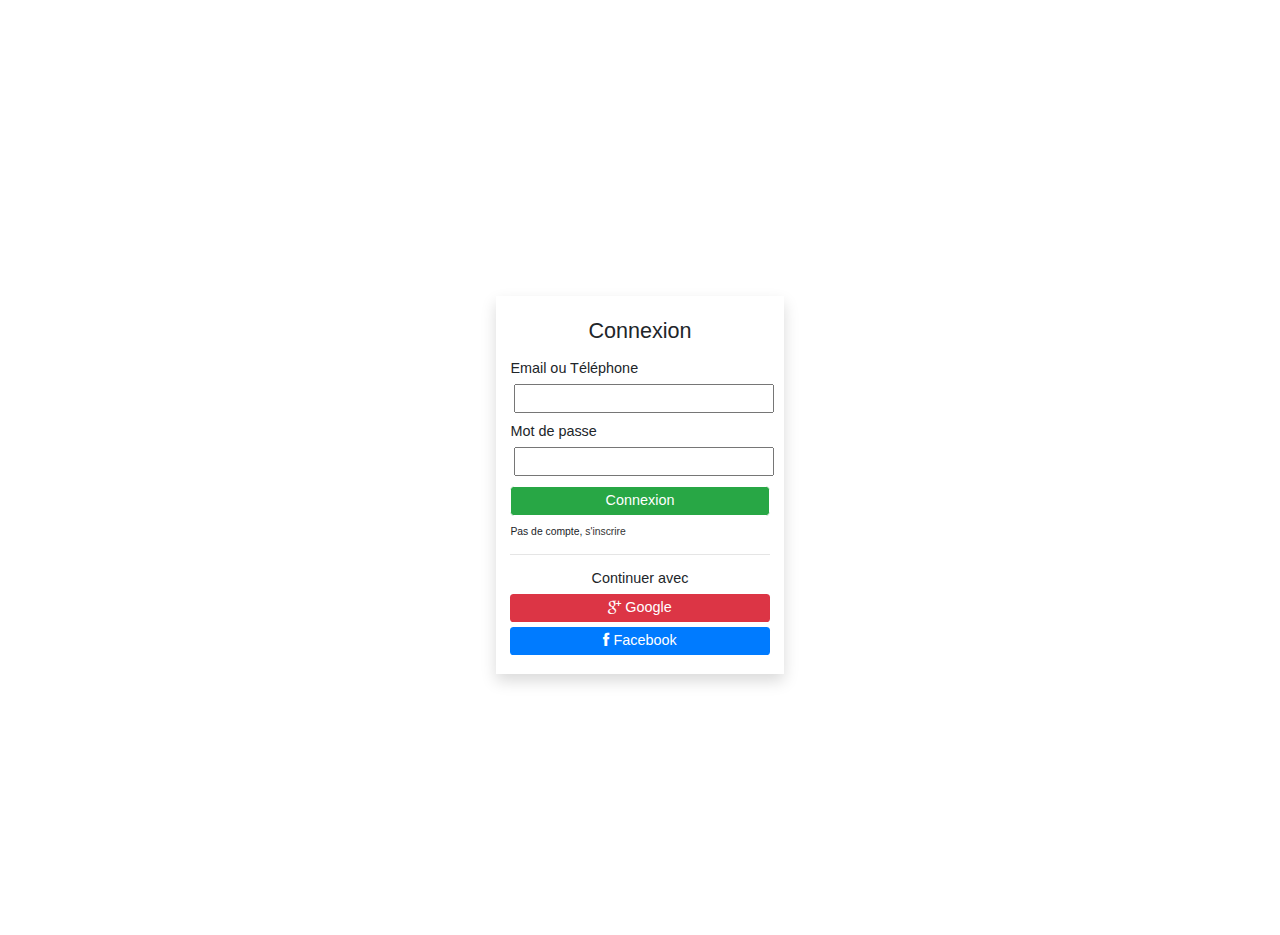
<file: index.html>
<!DOCTYPE html>
<html>
<head>
<meta charset="UTF-8">
    <meta http-equiv="X-UA-Compatible" content="IE=edge">
    <meta name="viewport" content="width=device-width, initial-scale=1.0">
    <link rel="stylesheet" href="static/css/bootstrap.min.css">
    <link rel="stylesheet" href="static/css/font-awesome.min.css">
    <link rel="stylesheet" type="text/css" href="static/css/style.css">
<title>Connexion</title>
</head>
<body>
	
	<div class="main h-100">
		<div class="d-flex justify-content-center align-items-center w-100 h-100 px-2">
			<div class="log-box">
				<form action="home.html" class="p-3 shadow">
					<h4 class="mt-2 mb-3 text-center">Connexion</h4>
					<label for="email">Email ou Téléphone</label>
					<input type="text" name="email" id="email" required>
					<label for="password">Mot de passe</label>
					<input type="password" name="password" id="password" required>
					<button type="submit" class="btn btn-success">Connexion</button>
					<small>Pas de compte, <a href="register.html">s'inscrire</a></small>
					<hr>
					<div class="social">
						
						<h6 class="text-center">Continuer avec</h6>
						<button class="btn btn-danger"><i class="fa fa-google-plus"></i> Google</button>
						<button class="btn btn-primary"><i class="fa fa-facebook"></i> Facebook</button>
					</div>
				</form>
			</div>
		</div>
	</div>

<script type="text/javascript" src="static/js/popper.min.js"></script>
    <script type="text/javascript" src="static/js/jquery.min.js"></script>
    <script type="text/javascript" src="static/js/bootstrap.min.js"></script>
    <script type="text/javascript" src="static/js/main.js"></script>
</body>
</html>
</file>
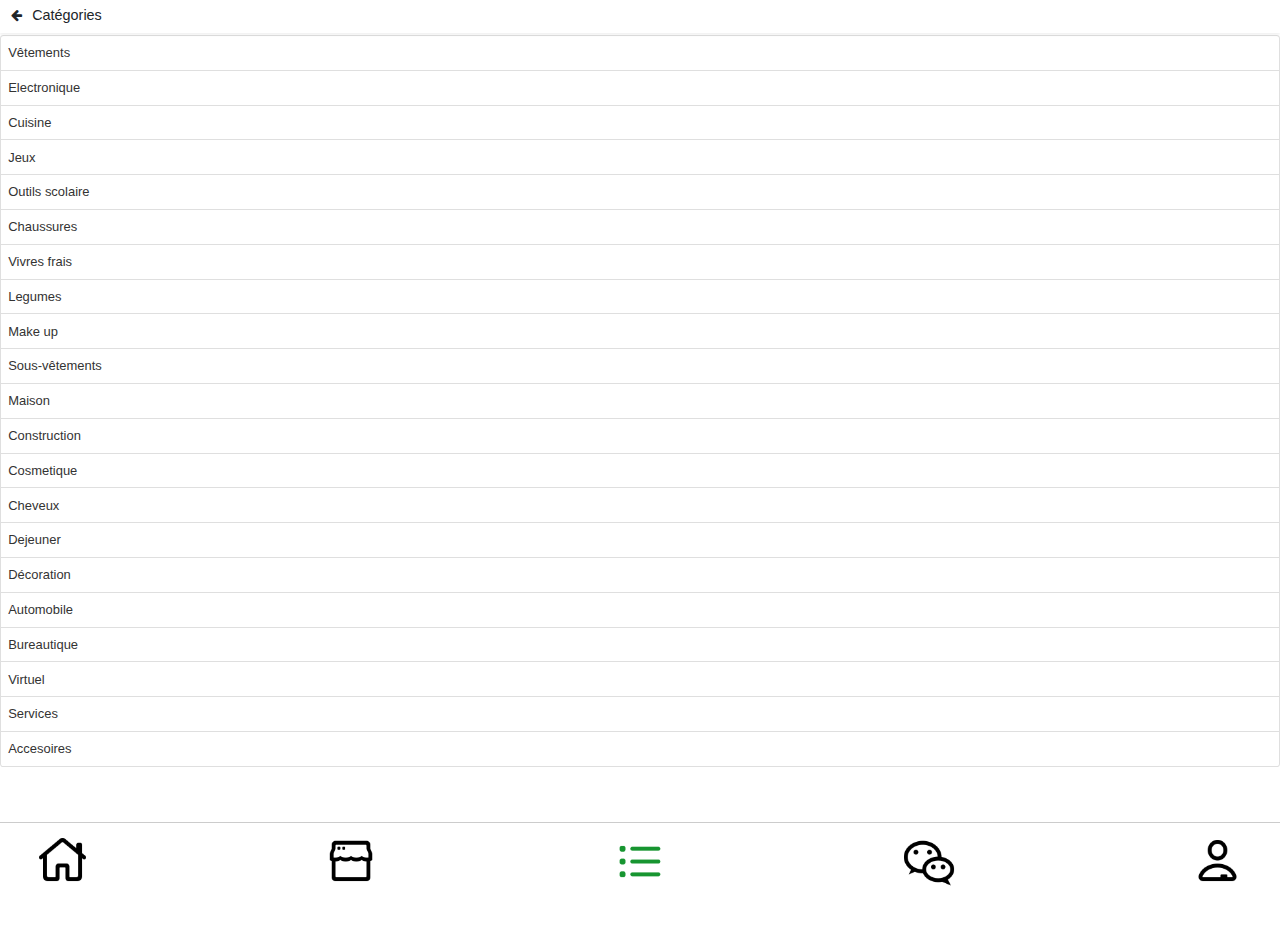
<file: categories.html>
<!DOCTYPE html>
<html>
<head>
<meta charset="UTF-8">
    <meta http-equiv="X-UA-Compatible" content="IE=edge">
    <meta name="viewport" content="width=device-width, initial-scale=1.0">
    <link rel="stylesheet" href="static/css/bootstrap.min.css">
    <link rel="stylesheet" href="static/css/font-awesome.min.css">
    <link rel="stylesheet" type="text/css" href="static/css/style.css">
<title>Connexion</title>
</head>
<body>
	<header>
		<div class="navbar justify-content-between align-items-center shadow-sm px-2">
			<h6 class="mb-0"><i class="fa fa-arrow-left" id="back"></i> Catégories</h6>
		</div>
	</header>
	
	<div class="main">
		<div class="categories">
			<ul class="list-group">
				<li class="list-group-item p-2">
					<a href="#">Vêtements</a>
				</li>
				<li class="list-group-item p-2">
					<a href="#">Electronique</a>
				</li>
				<li class="list-group-item p-2">
					<a href="#">Cuisine</a>
				</li>
				<li class="list-group-item p-2">
					<a href="#">Jeux</a>
				</li>
				<li class="list-group-item p-2">
					<a href="#">Outils scolaire</a>
				</li>
				<li class="list-group-item p-2">
					<a href="#">Chaussures</a>
				</li>
				<li class="list-group-item p-2">
					<a href="#">Vivres frais</a>
				</li>
				<li class="list-group-item p-2">
					<a href="#">Legumes</a>
				</li>
				<li class="list-group-item p-2">
					<a href="#">Make up</a>
				</li>
				<li class="list-group-item p-2">
					<a href="#">Sous-vêtements</a>
				</li>
				<li class="list-group-item p-2">
					<a href="#">Maison</a>
				</li>
				<li class="list-group-item p-2">
					<a href="#">Construction</a>
				</li>
				<li class="list-group-item p-2">
					<a href="#">Cosmetique</a>
				</li>
				<li class="list-group-item p-2">
					<a href="#">Cheveux</a>
				</li>
				<li class="list-group-item p-2">
					<a href="#">Dejeuner</a>
				</li>
				<li class="list-group-item p-2">
					<a href="#">Décoration</a>
				</li>
				<li class="list-group-item p-2">
					<a href="#">Automobile</a>
				</li>
				<li class="list-group-item p-2">
					<a href="#">Bureautique</a>
				</li>
				<li class="list-group-item p-2">
					<a href="#">Virtuel</a>
				</li>
				<li class="list-group-item p-2">
					<a href="#">Services</a>
				</li>
				<li class="list-group-item p-2">
					<a href="#">Accesoires</a>
				</li>
			</ul>
		</div>
	</div>
	
	<footer class="d-flex justify-content-between align-items-center text-center">
		<a href="home.html" class="nav-link"><img src="static/img/icones/home.png" alt=""></a>
		<a href="shops.html" class="nav-link"><img src="static/img/icones/shop.png" alt=""></a>
		<a href="categories.html" class="nav-link"><img src="static/img/icones/categories_active.png" alt=""></a>
		<a href="chats.html" class="nav-link"><img src="static/img/icones/chat.png" alt=""></a>
		<a href="profile.html" class="nav-link"><img src="static/img/icones/user.png" alt=""></a>
	</footer>

<script type="text/javascript" src="static/js/popper.min.js"></script>
    <script type="text/javascript" src="static/js/jquery.min.js"></script>
    <script type="text/javascript" src="static/js/bootstrap.min.js"></script>
    <script type="text/javascript" src="static/js/main.js"></script>
</body>
</html>
</file>
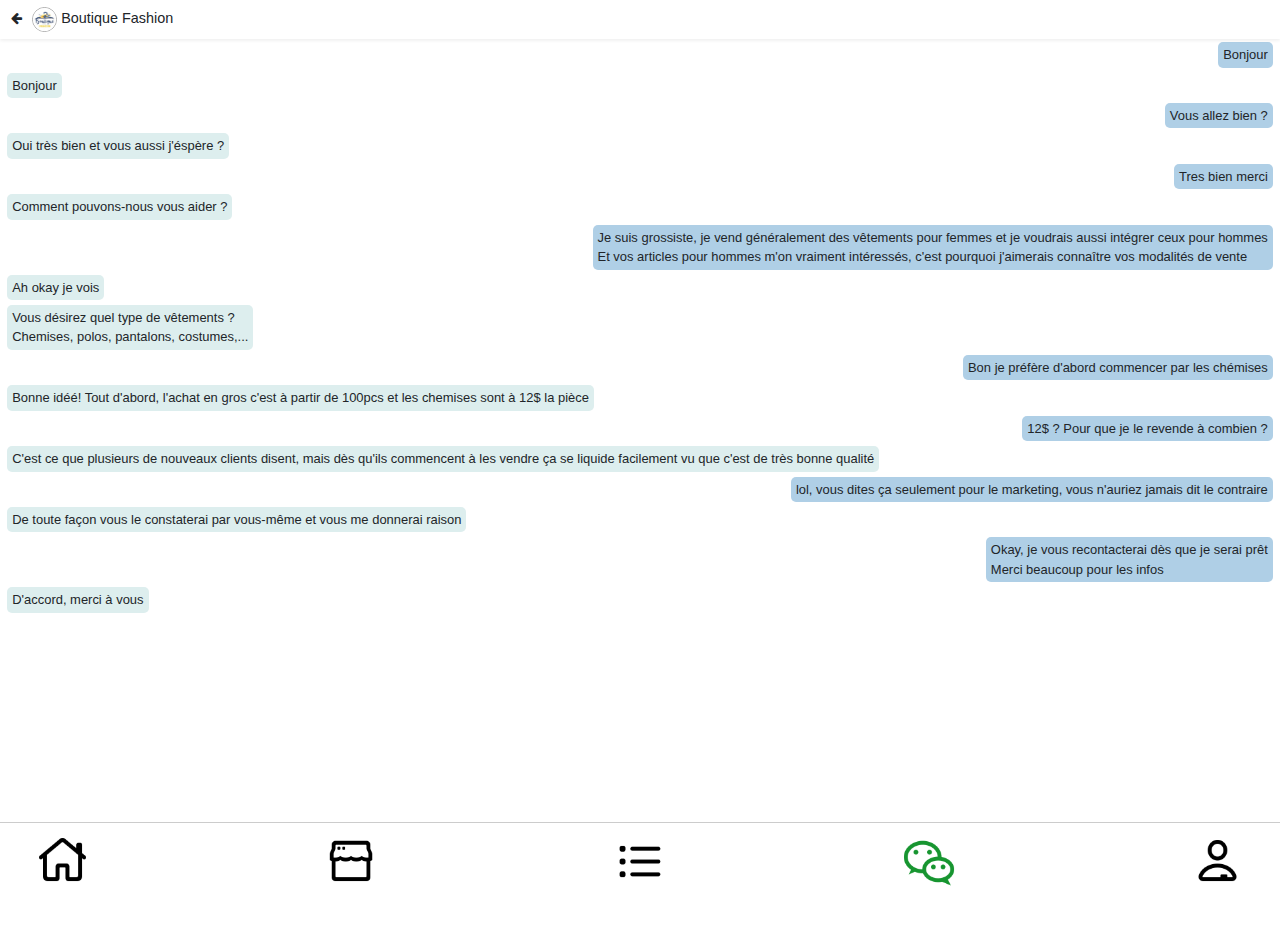
<file: chat-single.html>
<!DOCTYPE html>
<html>
<head>
	<meta charset="UTF-8">
    <meta http-equiv="X-UA-Compatible" content="IE=edge">
    <meta name="viewport" content="width=device-width, initial-scale=1.0">
    <link rel="stylesheet" href="static/css/bootstrap.min.css">
    <link rel="stylesheet" href="static/css/font-awesome.min.css">
    <link rel="stylesheet" type="text/css" href="static/css/style.css">
<title>Chat Single</title>
</head>
<body>
	<header>
		<div class="navbar justify-content-between align-items-center shadow-sm px-2">
			<h6 class="mb-0"><i class="fa fa-arrow-left" id="back"></i> <img src="static/img/shop_logos/images (8).jpg" class="chat-dest-icon"> Boutique Fashion</h6>
		</div>
	</header>
	
	<div class="main pb-2">
		<div class="chat-container">
			<div class="chat exp">
				<span>Bonjour</span>
			</div>
			<div class="chat dest">
				<span>Bonjour</span>
			</div>
			<div class="chat exp">
				<span>Vous allez bien ?</span>
			</div>
			<div class="chat dest">
				<span>Oui très bien et vous aussi j'éspère ?</span>
			</div>
			<div class="chat exp">
				<span>Tres bien merci</span>
			</div>
			<div class="chat dest">
				<span>Comment pouvons-nous vous aider ?</span>
			</div>
			<div class="chat exp">
				<span>Je suis grossiste, je vend généralement des vêtements pour femmes et je voudrais aussi intégrer ceux pour hommes <br>
				Et vos articles pour hommes m'on vraiment intéressés, c'est pourquoi j'aimerais connaître vos modalités de vente</span>
			</div>
			<div class="chat dest">
				<span>Ah okay je vois</span>
			</div>
			<div class="chat dest">
				<span>Vous désirez quel type de vêtements ? <br>
				Chemises, polos, pantalons, costumes,...</span>
			</div>
			<div class="chat exp">
				<span>Bon je préfère d'abord commencer par les chémises</span>
			</div>
			<div class="chat dest">
				<span>Bonne idéé! Tout d'abord, l'achat en gros c'est à partir de 100pcs et les chemises sont à 12$ la pièce</span>
			</div>
			<div class="chat exp">
				<span>12$ ? Pour que je le revende à combien ?</span>
			</div>
			<div class="chat dest">
				<span>C'est ce que plusieurs de nouveaux clients disent, mais dès qu'ils commencent à les vendre ça se liquide facilement vu que c'est de très bonne qualité</span>
			</div>
			<div class="chat exp">
				<span>lol, vous dites ça seulement pour le marketing, vous n'auriez jamais dit le contraire</span>
			</div>
			<div class="chat dest">
				<span>De toute façon vous le constaterai par vous-même et vous me donnerai raison</span>
			</div>
			<div class="chat exp">
				<span>Okay, je vous recontacterai dès que je serai prêt <br>
				Merci beaucoup pour les infos</span>
			</div>
			<div class="chat dest">
				<span>D'accord, merci à vous</span>
			</div>
		</div>
	</div>

	<div class="add-chat">
		<form action="#" method="post">
			<input type="text" placeholder="Tapez votre message">
			<button type="submit"><img src="static/img/icones/send.png" alt=""></button>
		</form>
	</div>
	
	<footer class="d-flex justify-content-between align-items-center text-center">
		<a href="home.html" class="nav-link"><img src="static/img/icones/home.png" alt=""></a>
		<a href="shops.html" class="nav-link"><img src="static/img/icones/shop.png" alt=""></a>
		<a href="categories.html" class="nav-link"><img src="static/img/icones/categories.png" alt=""></a>
		<a href="chats.html" class="nav-link"><img src="static/img/icones/chat_active.png" alt=""></a>
		<a href="profile.html" class="nav-link"><img src="static/img/icones/user.png" alt=""></a>
	</footer>

	<script src="static/js/popper.min.js"></script>
	<script src="static/js/jquery.min.js"></script>
	<script src="static/js/bootstrap.min.js"></script>
	<script src="static/js/main.js"></script>
</body>
</html>
</file>
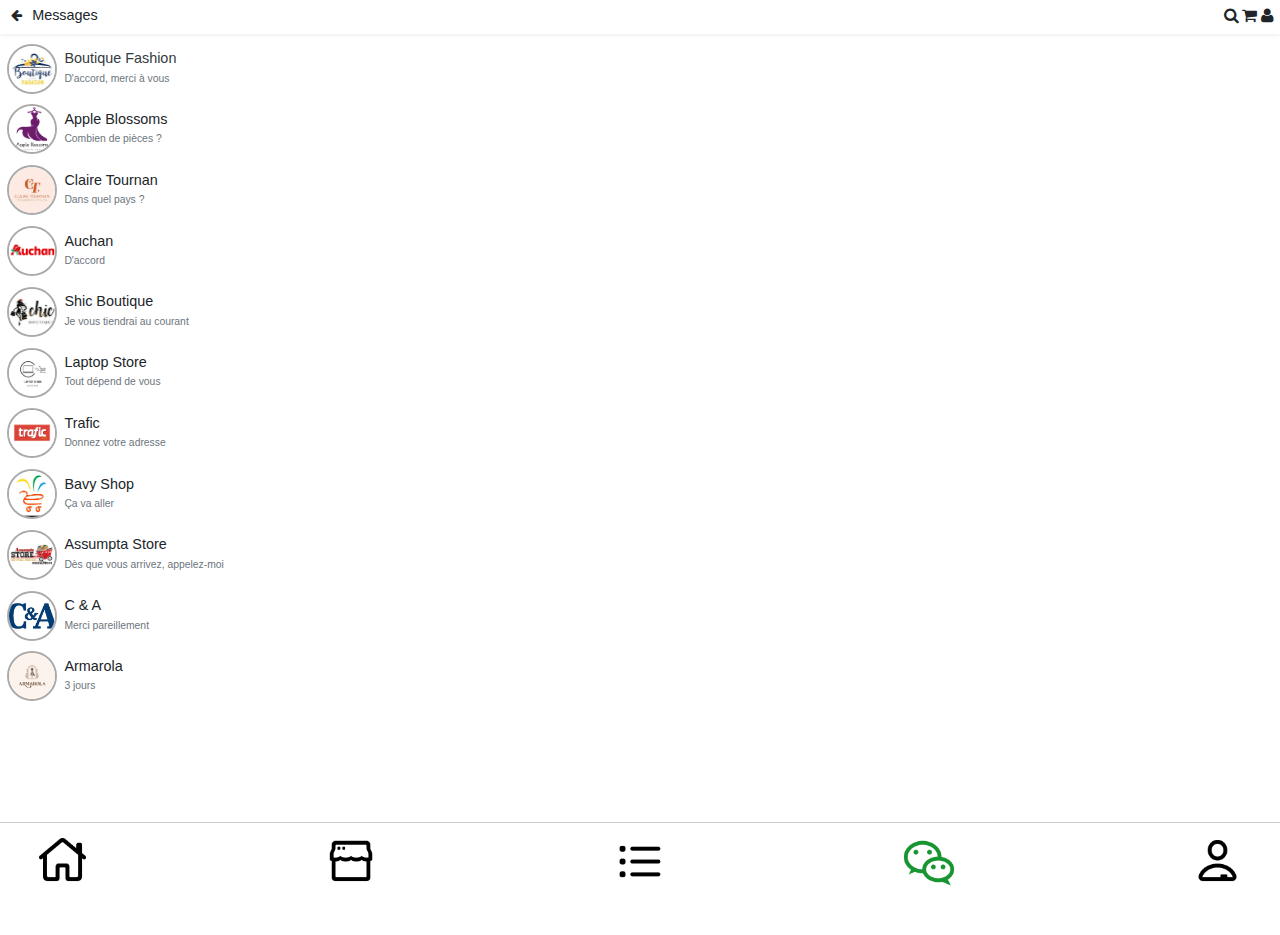
<file: chats.html>
<!DOCTYPE html>
<html>
<head>
	<meta charset="UTF-8">
    <meta http-equiv="X-UA-Compatible" content="IE=edge">
    <meta name="viewport" content="width=device-width, initial-scale=1.0">
    <link rel="stylesheet" href="static/css/bootstrap.min.css">
    <link rel="stylesheet" href="static/css/font-awesome.min.css">
    <link rel="stylesheet" type="text/css" href="static/css/style.css">
<title>Chat</title>
</head>
<body>
	<header>
		<div class="navbar justify-content-between align-items-center shadow-sm px-2">
			<h6 class="mb-0"><i class="fa fa-arrow-left" id="back"></i> Messages</h6>
			<div class="btns">
				<i class="fa fa-search"></i>
				<i class="fa fa-shopping-cart"></i>
				<i class="fa fa-user"></i>
			</div>
		</div>
	</header>
	
	<div class="main">
	<div class="chat-list pl-1">
		<div class="chat-item mb-1">
			<a href="chat-single.html" class="text-dark">
			<div class="d-flex align-items-center p-1">
				<img src="static/img/shop_logos/images (8).jpg">
				<div class="msg ml-2">
					<h6 class="m-0">Boutique Fashion</h6>
					<small class="text-muted">D'accord, merci à vous</small>
				</div>
			</div>
			</a>
		</div>
		
		<div class="chat-item mb-1">
		<div class="d-flex align-items-center p-1">
		<img src="static/img/shop_logos/dress.png">
		<div class="msg ml-2">
		<h6 class="m-0">Apple Blossoms</h6>
		<small class="text-muted">Combien de pièces ?</small>
		</div>
		</div>
		</div>
		
		<div class="chat-item mb-1">
		<div class="d-flex align-items-center p-1">
		<img src="static/img/shop_logos/images (2).jpeg">
		<div class="msg ml-2">
		<h6 class="m-0">Claire Tournan</h6>
		<small class="text-muted">Dans quel pays ?</small>
		</div>
		</div>
		</div>
		
		<div class="chat-item mb-1">
		<div class="d-flex align-items-center p-1">
		<img src="static/img/shop_logos/images (2).png">
		<div class="msg ml-2">
		<h6 class="m-0">Auchan</h6>
		<small class="text-muted">D'accord</small>
		</div>
		</div>
		</div>
		
		<div class="chat-item mb-1">
		<div class="d-flex align-items-center p-1">
		<img src="static/img/shop_logos/images (3).jpeg">
		<div class="msg ml-2">
		<h6 class="m-0">Shic Boutique</h6>
		<small class="text-muted">Je vous tiendrai au courant</small>
		</div>
		</div>
		</div>
		
		<div class="chat-item mb-1">
		<div class="d-flex align-items-center p-1">
		<img src="static/img/shop_logos/images (4).png">
		<div class="msg ml-2">
		<h6 class="m-0">Laptop Store</h6>
		<small class="text-muted">Tout dépend de vous</small>
		</div>
		</div>
		</div>
		
		<div class="chat-item mb-1">
		<div class="d-flex align-items-center p-1">
		<img src="static/img/shop_logos/images (5).png">
		<div class="msg ml-2">
		<h6 class="m-0">Trafic</h6>
		<small class="text-muted">Donnez votre adresse</small>
		</div>
		</div>
		</div>
		
		<div class="chat-item mb-1">
		<div class="d-flex align-items-center p-1">
		<img src="static/img/shop_logos/images (7).png">
		<div class="msg ml-2">
		<h6 class="m-0">Bavy Shop</h6>
		<small class="text-muted">Ça va aller</small>
		</div>
		</div>
		</div>
		
		<div class="chat-item mb-1">
		<div class="d-flex align-items-center p-1">
		<img src="static/img/shop_logos/images (9).png">
		<div class="msg ml-2">
		<h6 class="m-0">Assumpta Store</h6>
		<small class="text-muted">Dès que vous arrivez, appelez-moi</small>
		</div>
		</div>
		</div>
		
		<div class="chat-item mb-1">
		<div class="d-flex align-items-center p-1">
		<img src="static/img/shop_logos/images.jpeg">
		<div class="msg ml-2">
		<h6 class="m-0">C & A</h6>
		<small class="text-muted">Merci pareillement</small>
		</div>
		</div>
		</div>
		
		<div class="chat-item mb-1">
		<div class="d-flex align-items-center p-1">
		<img src="static/img/shop_logos/images (12).png">
		<div class="msg ml-2">
		<h6 class="m-0">Armarola</h6>
		<small class="text-muted">3 jours</small>
		</div>
		</div>
		</div>
	</div>
	</div>
	
	<footer class="d-flex justify-content-between align-items-center text-center">
		<a href="home.html" class="nav-link"><img src="static/img/icones/home.png" alt=""></a>
		<a href="shops.html" class="nav-link"><img src="static/img/icones/shop.png" alt=""></a>
		<a href="categories.html" class="nav-link"><img src="static/img/icones/categories.png" alt=""></a>
		<a href="chats.html" class="nav-link"><img src="static/img/icones/chat_active.png" alt=""></a>
		<a href="profile.html" class="nav-link"><img src="static/img/icones/user.png" alt=""></a>
	</footer>

	<script type="text/javascript" src="static/js/popper.min.js"></script>
    <script type="text/javascript" src="static/js/jquery.min.js"></script>
    <script type="text/javascript" src="static/js/bootstrap.min.js"></script>
    <script type="text/javascript" src="static/js/main.js"></script>
</body>
</html>
</file>
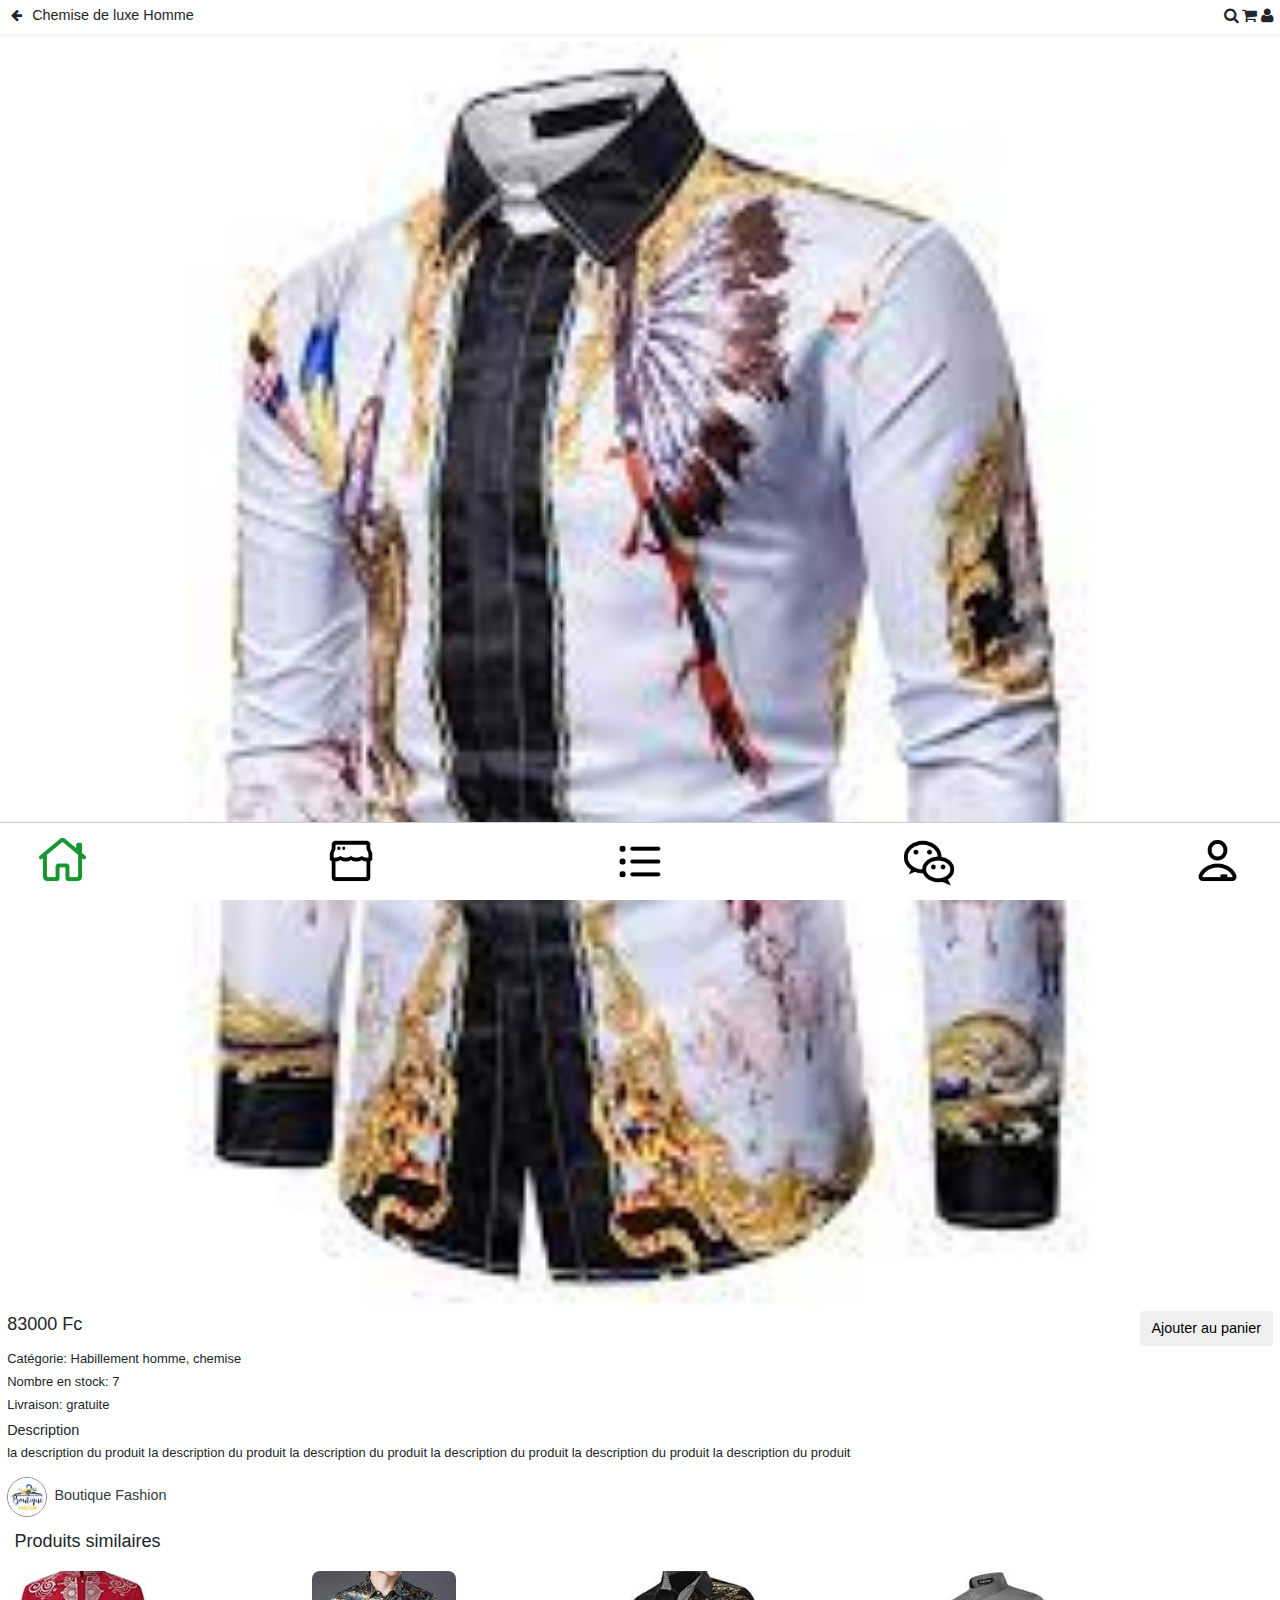
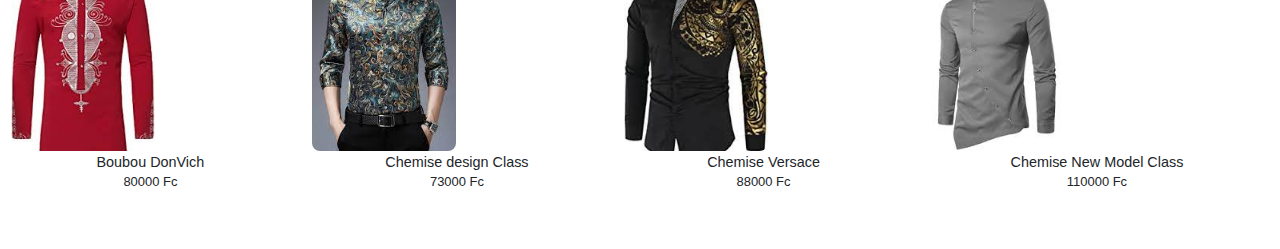
<file: detail.html>
<!DOCTYPE html>
<html>
<head>
<meta charset="UTF-8">
    <meta http-equiv="X-UA-Compatible" content="IE=edge">
    <meta name="viewport" content="width=device-width, initial-scale=1.0">
    <link rel="stylesheet" href="static/css/bootstrap.min.css">
    <link rel="stylesheet" href="static/css/font-awesome.min.css">
    <link rel="stylesheet" type="text/css" href="static/css/style.css">
<title>Tasse de thé</title>
</head>
<body>
	<header>
		<div class="navbar justify-content-between align-items-center shadow-sm px-2">
			<h6 class="mb-0"><i class="fa fa-arrow-left" id="back"></i> Chemise de luxe Homme</h6>
			<div class="btns">
				<i class="fa fa-search"></i>
				<i class="fa fa-shopping-cart"></i>
				<i class="fa fa-user"></i>
			</div>
		</div>
	</header>
	
	<div class="main">
	<div class="content">
		<div class="products">
			<div class="product p-2">
				<img src="static/img/products/chemise1.jfif" class="product-picture">
				<div class="d-flex justify-content-between align-items-center pt-1">
					<span class="h5">83000 Fc</span>
					<button class="btn btn-default"> Ajouter au panier</button>
				</div>
				<div class="infos mt-1">
					<p class="my-1">Catégorie: Habillement homme, chemise</p>
					<p class="my-1">Nombre en stock: 7</p>
					<p class="my-1">Livraison: gratuite</p>
				</div>
				<h6 class="mt-2 mb-1">Description</h6>
				<p>la description du produit la description du produit la description du produit
				la description du produit la description du produit la description du produit</p>
				<a href="shop-single.html" class="text-dark">
					<img src="static/img/shop_logos/images (8).jpg" class="shop-picture">
					<span class="h6 pl-1">Boutique Fashion</span>
				</a>
			</div>
		</div>
	</div>
	
	<div class="similar-products mt-2 pb-5">
		<h5 class="pl-3">Produits similaires</h5>
		<div class="table-container">
		<table class="table">
			<tr>
				<td>
					<div class="card text-center">
						<img src="static/img/products/chemise2.jfif" class="card-img-top">
						<div class="card-body p-1">
							<h6 class="card-title mb-0">Boubou DonVich</h6>
							<span>80000 Fc</span>
						</div>
					</div>
				</td>
				<td>
				<div class="card text-center">
				<img src="static/img/products/chemise3.jfif" class="card-img-top">
				<div class="card-body p-1">
				<h6 class="card-title mb-0">Chemise design Class</h6>
				<span>73000 Fc</span>
				</div>
				</div>
				</td>
				<td>
				<div class="card text-center">
				<img src="static/img/products/chemise4.jfif" class="card-img-top">
				<div class="card-body p-1">
				<h6 class="card-title mb-0">Chemise Versace</h6>
				<span>88000 Fc</span>
				</div>
				</div>
				</td>
				<td>
				<div class="card text-center">
				<img src="static/img/products/chemise5.jfif" class="card-img-top">
				<div class="card-body p-1">
				<h6 class="card-title mb-0">Chemise New Model Class</h6>
				<span>110000 Fc</span>
				</div>
				</div>
				</td>
			</tr>
		</table>
		</div>
	</div>
	</div>
	
	<footer class="d-flex justify-content-between align-items-center text-center">
		<a href="home.html" class="nav-link"><img src="static/img/icones/home_active.png" alt=""></a>
		<a href="shops.html" class="nav-link"><img src="static/img/icones/shop.png" alt=""></a>
		<a href="categories.html" class="nav-link"><img src="static/img/icones/categories.png" alt=""></a>
		<a href="chats.html" class="nav-link"><img src="static/img/icones/chat.png" alt=""></a>
		<a href="profile.html" class="nav-link"><img src="static/img/icones/user.png" alt=""></a>
	</footer>
	<script type="text/javascript" src="static/js/popper.min.js"></script>
    <script type="text/javascript" src="static/js/jquery.min.js"></script>
    <script type="text/javascript" src="static/js/bootstrap.min.js"></script>
    <script type="text/javascript" src="static/js/main.js"></script>
</body>
</html>
</file>
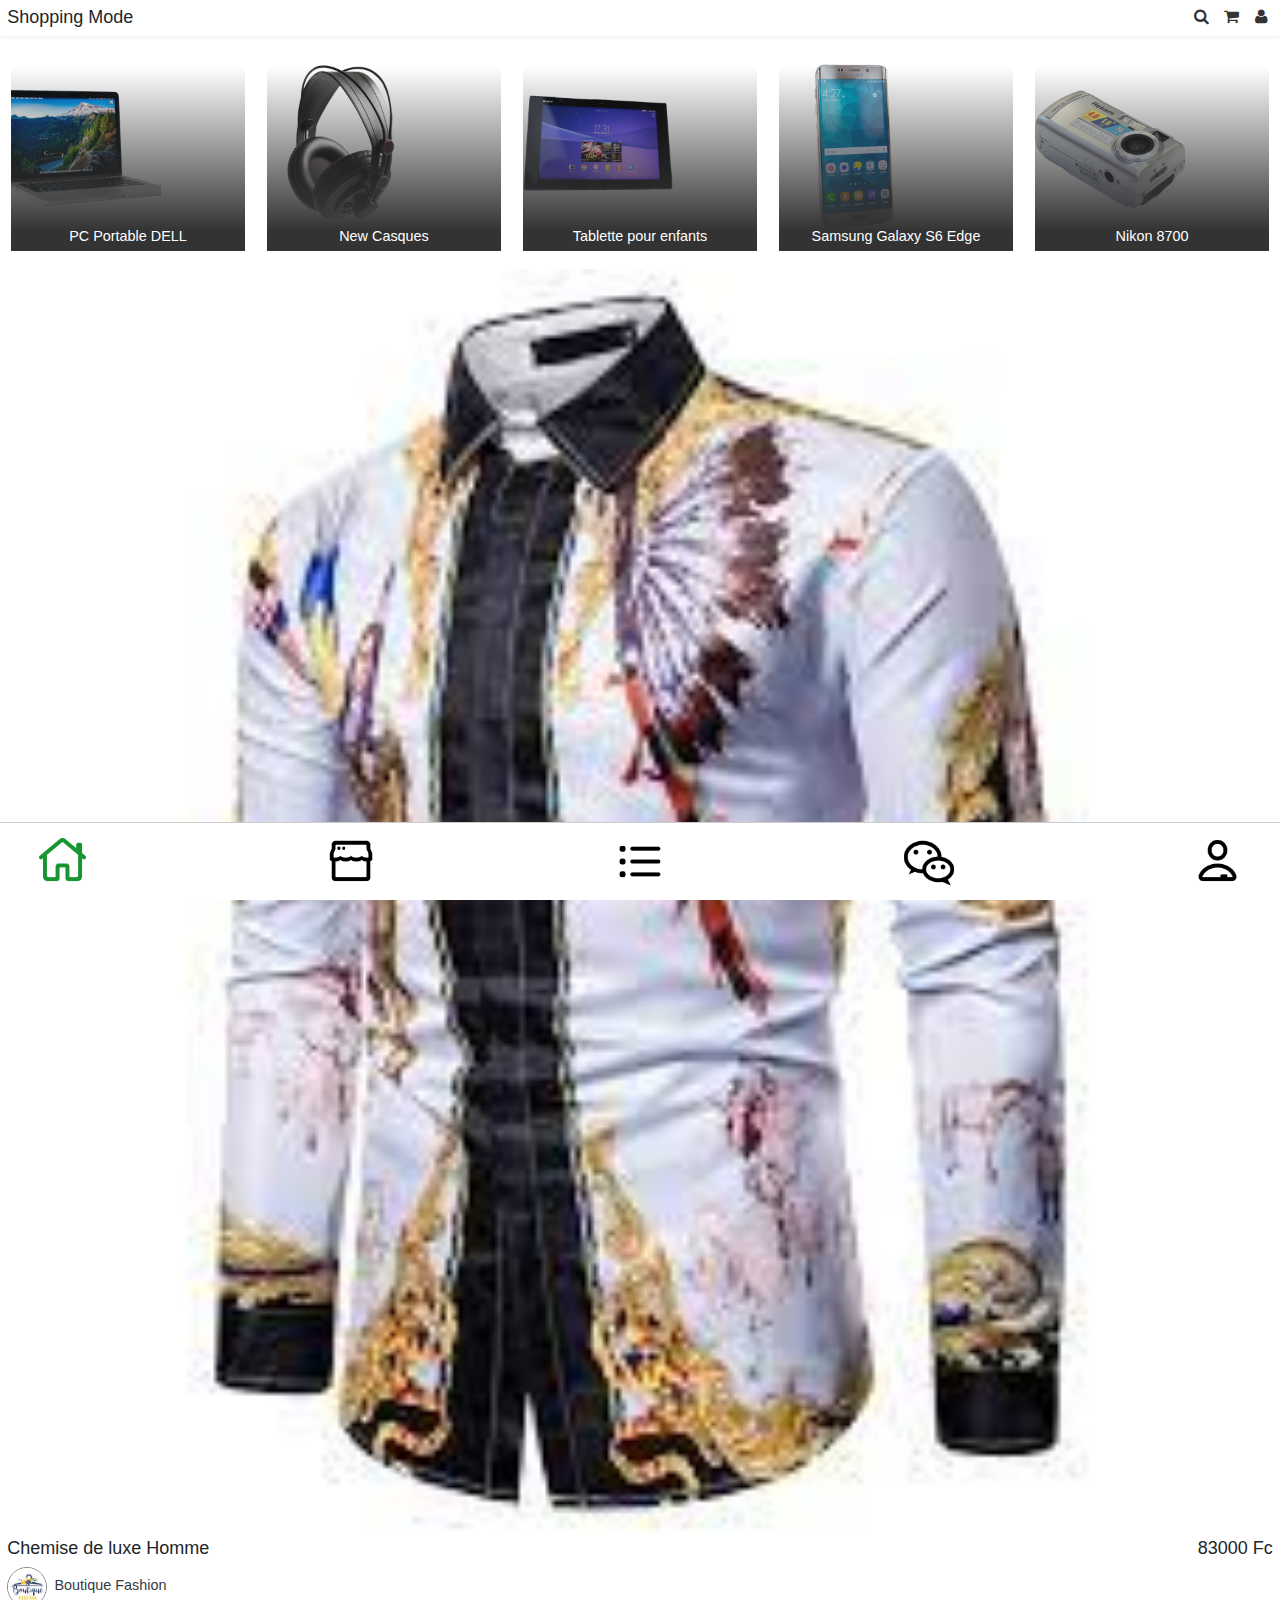
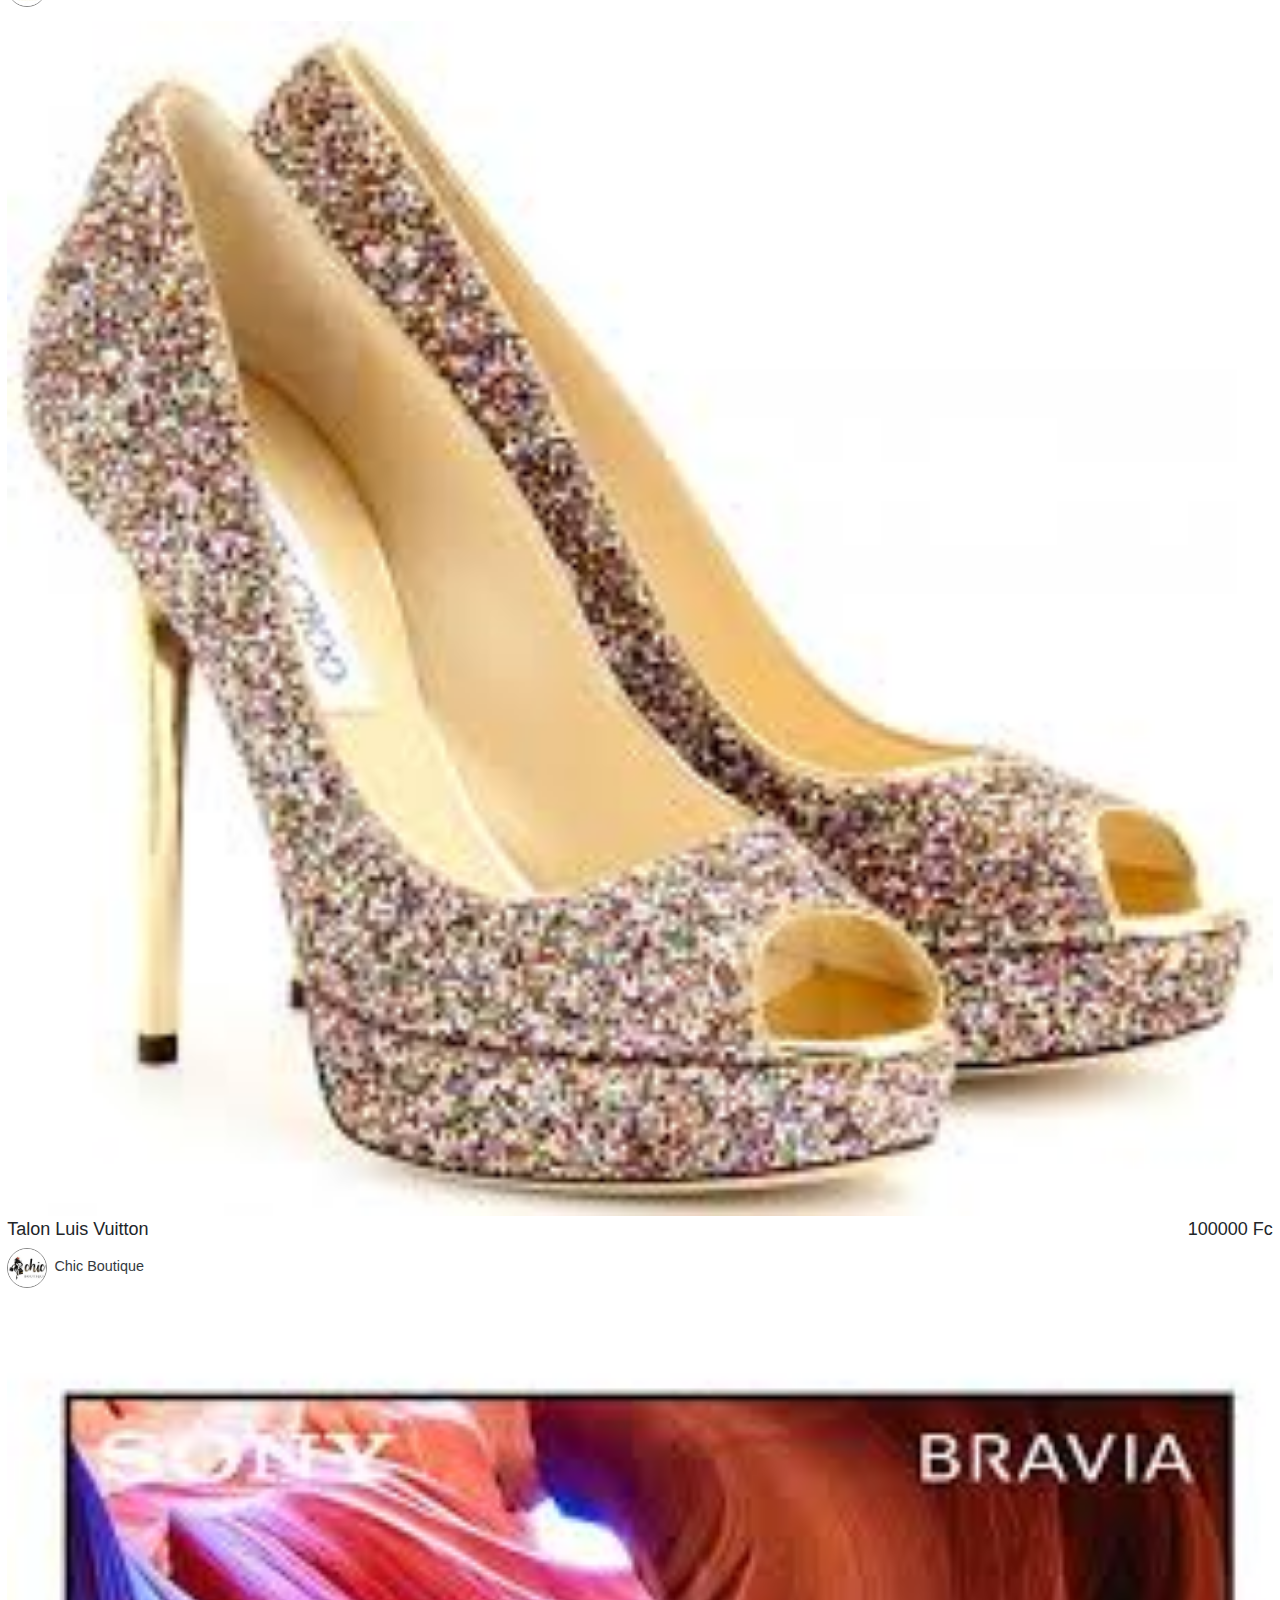
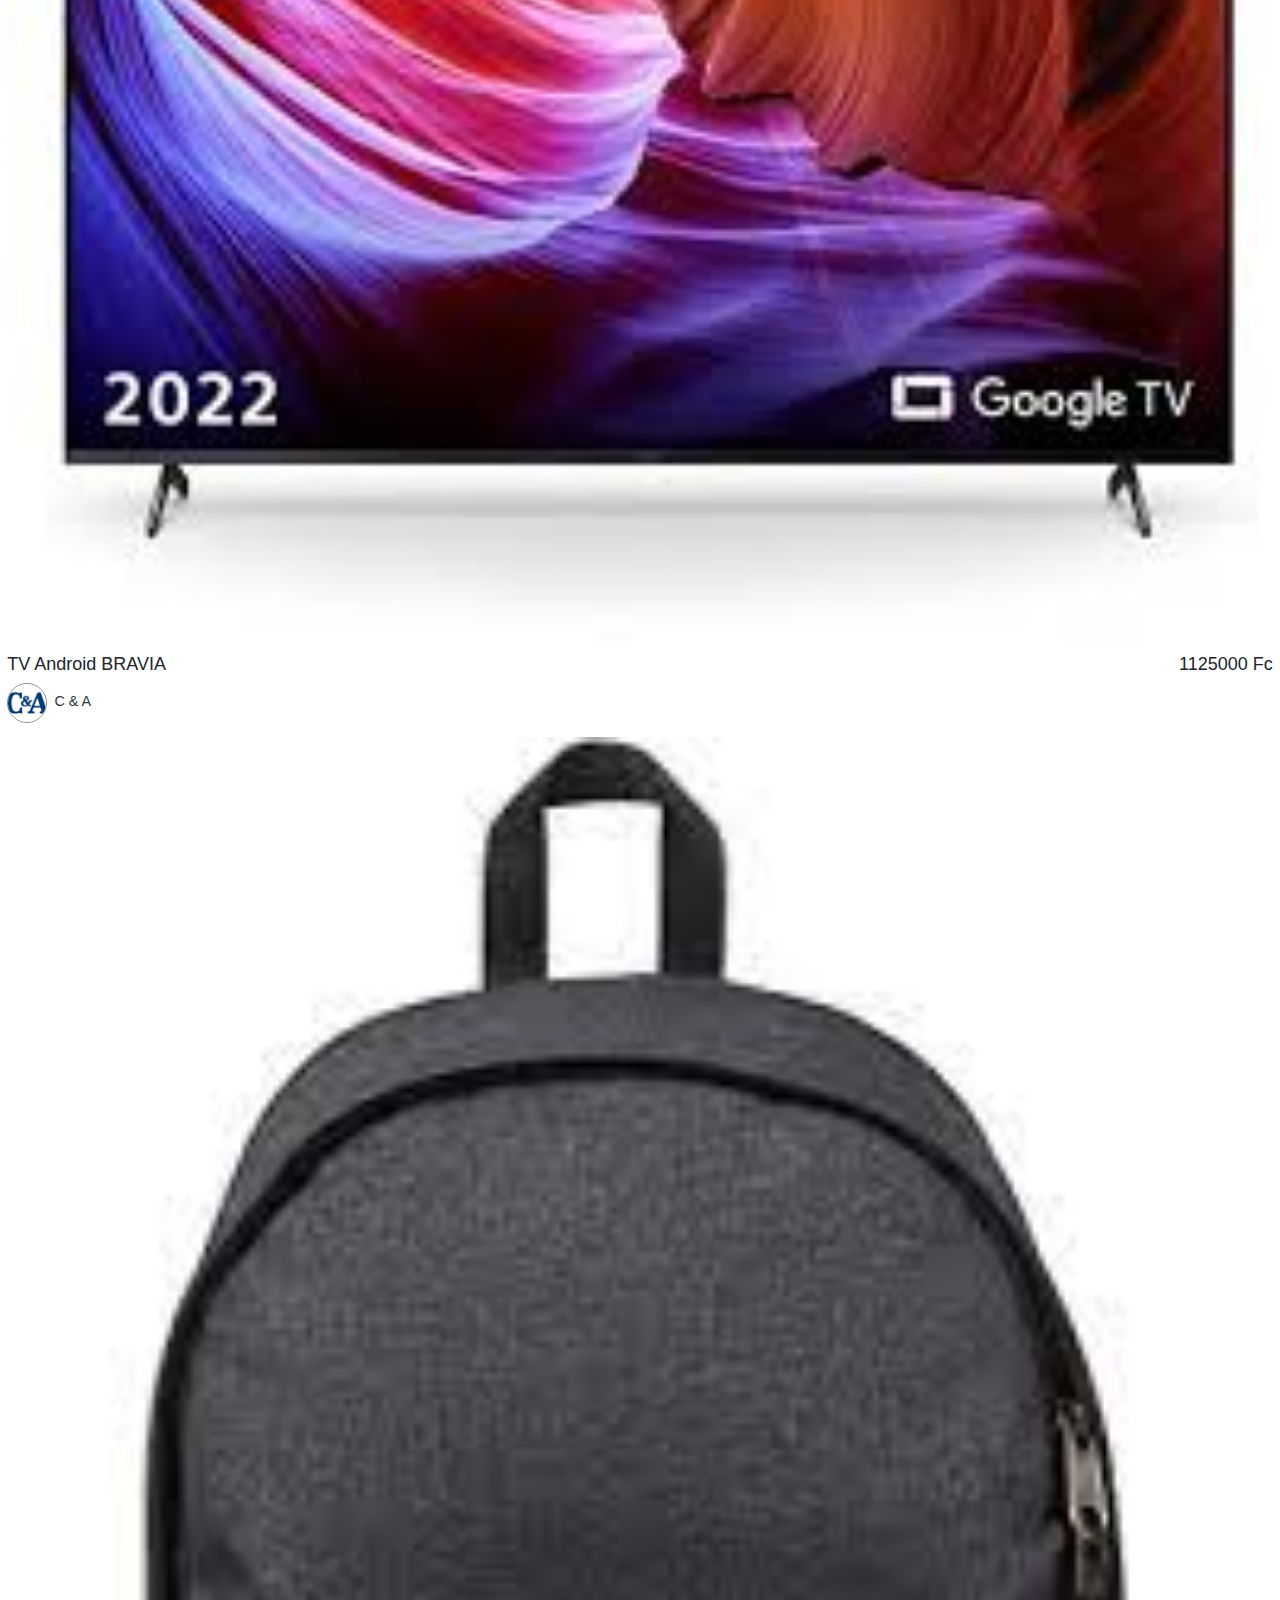
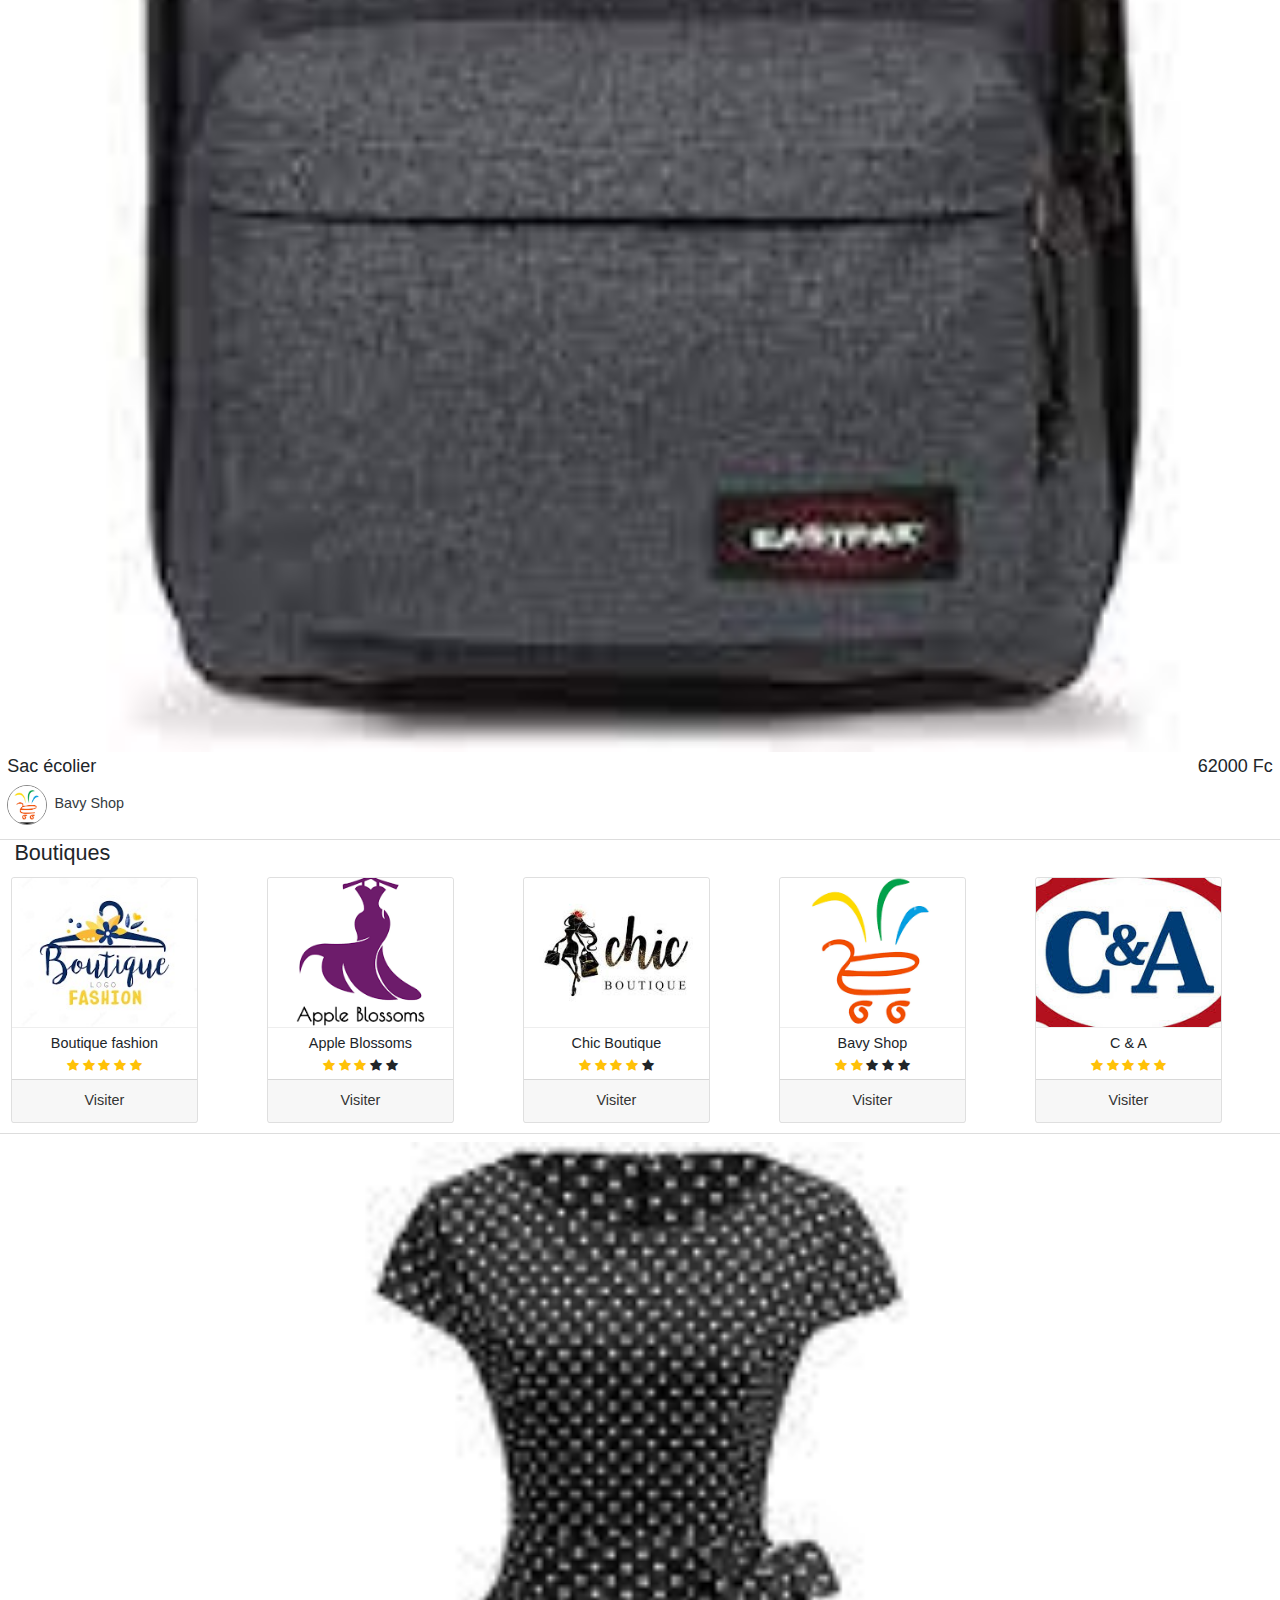
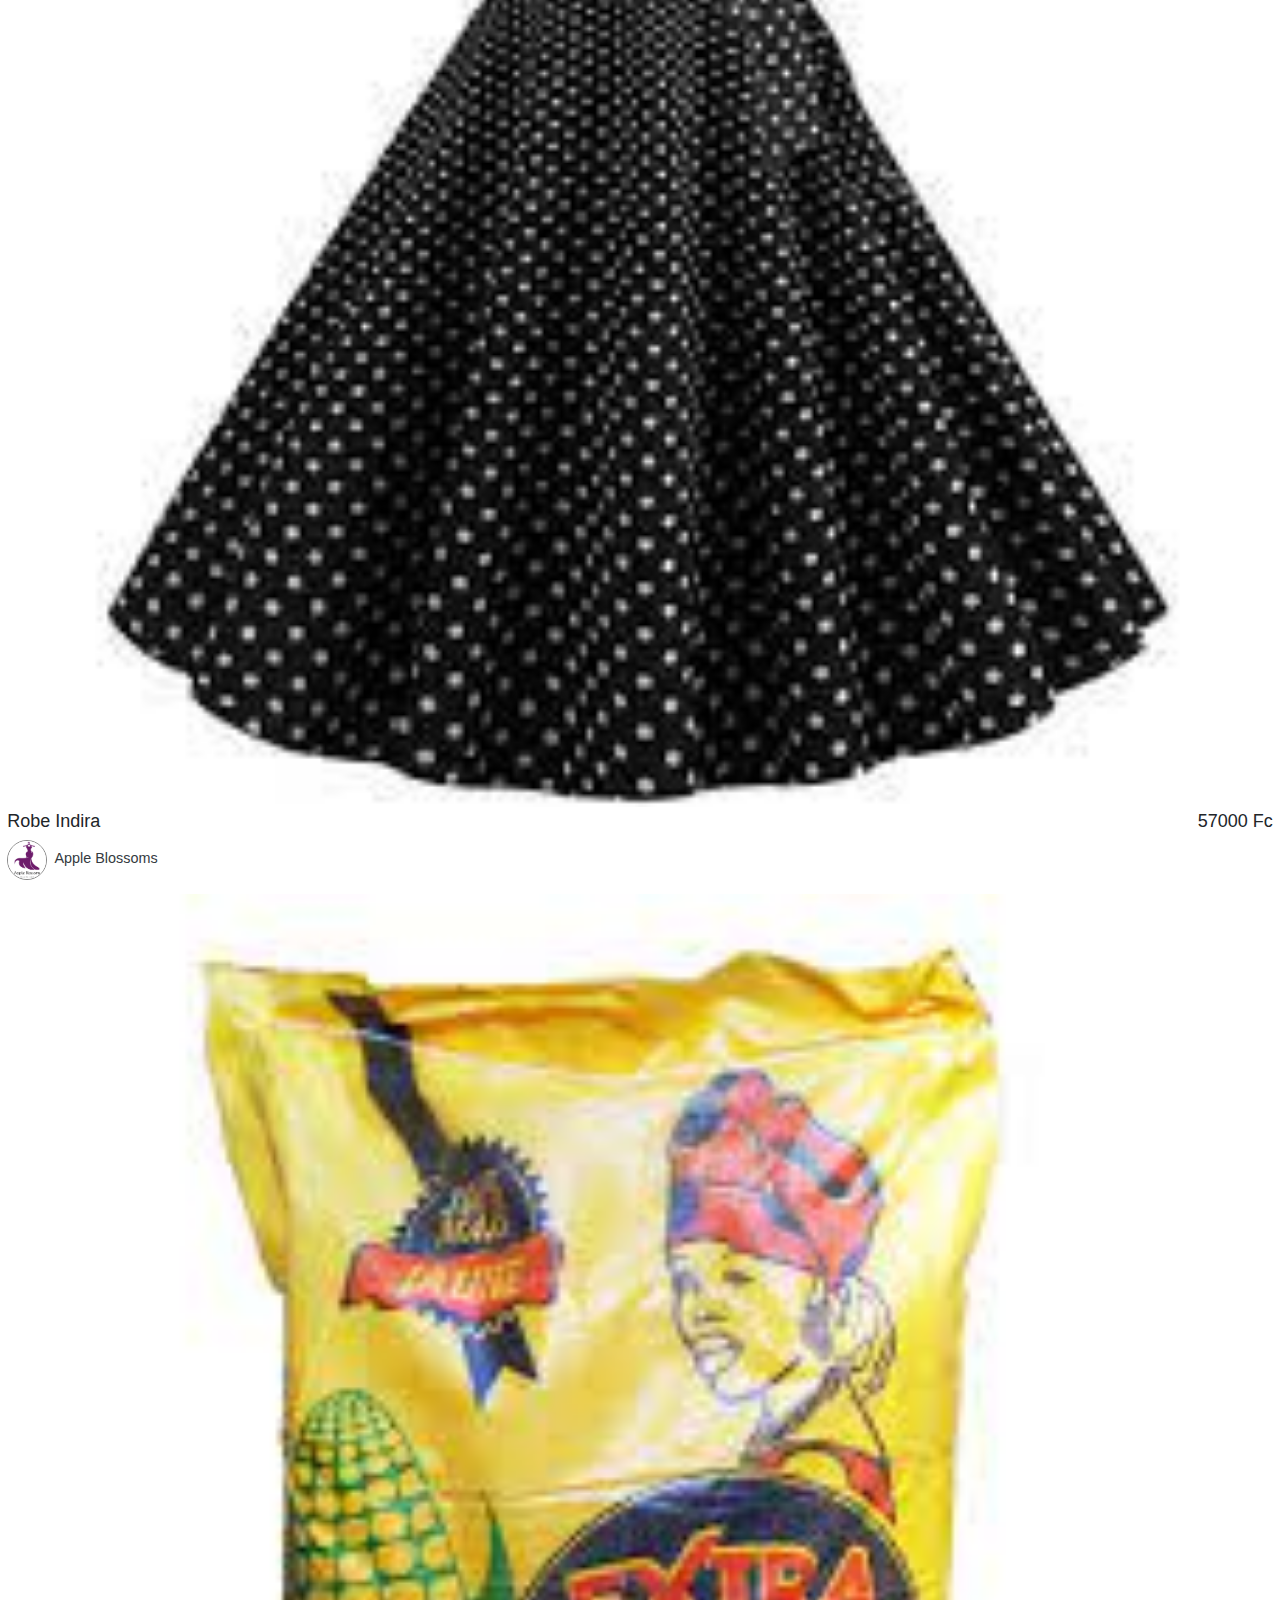
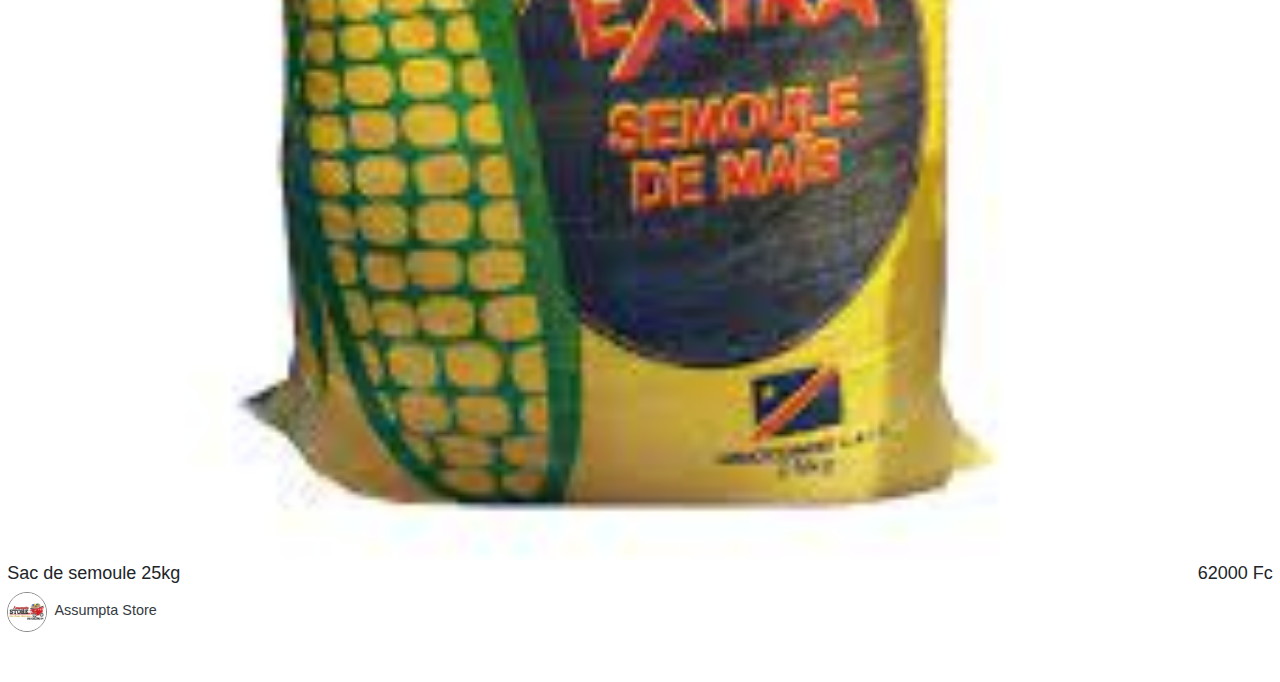
<file: home.html>
<!DOCTYPE html>
<html>
<head>
<meta charset="UTF-8">
    <meta http-equiv="X-UA-Compatible" content="IE=edge">
    <meta name="viewport" content="width=device-width, initial-scale=1.0">
    <link rel="stylesheet" href="static/css/bootstrap.min.css">
    <link rel="stylesheet" href="static/css/font-awesome.min.css">
    <link rel="stylesheet" type="text/css" href="static/css/style.css">
<title>Shopping Mode</title>
</head>
<body>
	<div class="wrapper position-relative">
		<header>
			<div class="navbar justify-content-between align-items-center shadow-sm px-2">
				<a href="home.html" class="h5 mb-0" >Shopping Mode</a>
				<div class="btns">
					<a href="search.html"><i class="fa fa-search"></i></a>
					<a href="#" id="cart"><i class="fa fa-shopping-cart"></i></a>
					<a href="index.html"><i class="fa fa-user"></i></a>
				</div>
			</div>
		</header>
		
		<div class="main">
			<div class="items-container">
				<table class="table">
					<tr class="p-0">
						<td>
							<div class="item">
								<img src="static/img/products/product01.png">
								<div class="name"> PC Portable DELL</d>
							</div>
						</td>
						<td>
							<div class="item">
								<img src="static/img/products/product02.png">
								<div class="name"> New Casques</d>
							</div>
						</td>
						<td>
							<div class="item">
								<img src="static/img/products/product04.png">
								<div class="name"> Tablette pour enfants</d>
							</div>
						</td>
						<td>
							<div class="item">
								<img src="static/img/products/product07.png">
								<div class="name"> Samsung Galaxy S6 Edge</d>
							</div>
						</td>
						<td>
							<div class="item">
								<img src="static/img/products/product09.png">
								<div class="name"> Nikon 8700</d>
							</div>
						</td>
					</tr>
				</table>
			</div>
			
			<div class="content">
				<div class="products">
					<div class="product p-2">
						<a href="detail.html">
							<img src="static/img/products/chemise1.jfif" class="product-picture">
						</a>
						<div class="d-flex justify-content-between align-items-center pt-1">
							<h5>Chemise de luxe Homme</h5>
							<span class="h5">83000 Fc</span>
						</div>
						<a href="shop-single.html" class="text-dark">
							<img src="static/img/shop_logos/images (8).jpg" class="shop-picture">
							<span class="pl-1 h6">Boutique Fashion</span>
						</a>
					</div>
					<div class="product p-2">
						<a href="detail.html">
							<img src="static/img/products/talon1.jfif" class="product-picture">
						</a>
						<div class="d-flex justify-content-between align-items-center pt-1">
							<h5>Talon Luis Vuitton</h5>
							<span class="h5">100000 Fc</span>
						</div>
						<a href="shop-single.html" class="text-dark">
							<img src="static/img/shop_logos/images (3).jpeg" class="shop-picture">
							<span class="pl-1 h6">Chic Boutique</span>
						</a>
					</div>
					<div class="product p-2">
						<a href="detail.html">
							<img src="static/img/products/tv2.jfif" class="product-picture">
						</a>
						<div class="d-flex justify-content-between align-items-center pt-1">
							<h5>TV Android BRAVIA</h5>
							<span class="h5">1125000 Fc</span>
						</div>
						<a href="shop-single.html" class="text-dark">
							<img src="static/img/shop_logos/images.jpeg" class="shop-picture">
							<span class="pl-1 h6">C & A</span>
						</a>
					</div>
					<div class="product p-2">
						<a href="detail.html">
							<img src="static/img/products/sac1.jfif" class="product-picture">
						</a>
						<div class="d-flex justify-content-between align-items-center pt-1">
							<h5>Sac écolier</h5>
							<span class="h5">62000 Fc</span>
						</div>
						<a href="shop-single.html" class="text-dark">
							<img src="static/img/shop_logos/images (7).png" class="shop-picture">
							<span class="pl-1 h6">Bavy Shop</span>
						</a>
					</div>
				</div>
			</div>
			
			<div class="shop-suggest mt-2">
				<h4 class="pl-3 mb-0">Boutiques</h4>
				<div class="table-container">
				<table class="table">
					<tr>
						<td>
							<div class="card text-center">
								<img src="static/img/shop_logos/images (8).jpg" class="card-img-top">
								<div class="card-body p-1">
									<h6 class="card-title my-1">Boutique fashion</h6>
									<div class="stars">
										<i class="fa fa-star text-warning"></i>
										<i class="fa fa-star text-warning"></i>
										<i class="fa fa-star text-warning"></i>
										<i class="fa fa-star text-warning"></i>
										<i class="fa fa-star text-warning"></i>
									</div>
								</div>
								<div class="card-footer p-1">
									<a href="shop-single.html" class="btn btn-default">Visiter</a>
								</div>
							</div>
						</td>
						<td>
							<div class="card text-center">
								<img src="static/img/shop_logos/dress.png" class="card-img-top">
								<div class="card-body p-1">
									<h6 class="card-title my-1">Apple Blossoms</h6>
									<div class="stars">
										<i class="fa fa-star text-warning"></i>
										<i class="fa fa-star text-warning"></i>
										<i class="fa fa-star text-warning"></i>
										<i class="fa fa-star"></i>
										<i class="fa fa-star"></i>
									</div>
								</div>
								<div class="card-footer p-1">
									<a href="shop-single.html" class="btn btn-default">Visiter</a>
								</div>
							</div>
						</td>
						<td>
							<div class="card text-center">
								<img src="static/img/shop_logos/images (3).jpeg" class="card-img-top">
								<div class="card-body p-1">
									<h6 class="card-title my-1">Chic Boutique</h6>
									<div class="stars">
										<i class="fa fa-star text-warning"></i>
										<i class="fa fa-star text-warning"></i>
										<i class="fa fa-star text-warning"></i>
										<i class="fa fa-star text-warning"></i>
										<i class="fa fa-star"></i>
									</div>
								</div>
								<div class="card-footer p-1">
									<a href="shop-single.html" class="btn btn-default">Visiter</a>
								</div>
							</div>
						</td>
						<td>
							<div class="card text-center">
								<img src="static/img/shop_logos/images (7).png" class="card-img-top">
								<div class="card-body p-1">
									<h6 class="card-title my-1">Bavy Shop</h6>
									<div class="stars">
										<i class="fa fa-star text-warning"></i>
										<i class="fa fa-star text-warning"></i>
										<i class="fa fa-star"></i>
										<i class="fa fa-star"></i>
										<i class="fa fa-star"></i>
									</div>
								</div>
								<div class="card-footer p-1">
									<a href="shop-single.html" class="btn btn-default">Visiter</a>
								</div>
							</div>
						</td>
						<td>
							<div class="card text-center">
								<img src="static/img/shop_logos/images.jpeg" class="card-img-top">
								<div class="card-body p-1">
									<h6 class="card-title my-1">C & A</h6>
									<div class="stars">
										<i class="fa fa-star text-warning"></i>
										<i class="fa fa-star text-warning"></i>
										<i class="fa fa-star text-warning"></i>
										<i class="fa fa-star text-warning"></i>
										<i class="fa fa-star text-warning"></i>
									</div>
								</div>
								<div class="card-footer p-1">
									<a href="shop-single.html" class="btn btn-default">Visiter</a>
								</div>
							</div>
						</td>
					</tr>
				</table>
				</div>
			</div>

			<div class="content pb-5">
				<div class="products">
					<div class="product p-2">
						<a href="detail.html">
							<img src="static/img/products/robe1.jfif" class="product-picture">
						</a>
						<div class="d-flex justify-content-between align-items-center pt-1">
							<h5>Robe Indira</h5>
							<span class="h5">57000 Fc</span>
						</div>
						<a href="shop-single.html" class="text-dark">
							<img src="static/img/shop_logos/dress.png" class="shop-picture">
							<span class="pl-1 h6">Apple Blossoms</span>
						</a>
					</div>
					<div class="product p-2">
						<a href="detail.html">
							<img src="static/img/products/semoule.jfif" class="product-picture">
						</a>
						<div class="d-flex justify-content-between align-items-center pt-1">
							<h5>Sac de semoule 25kg</h5>
							<span class="h5">62000 Fc</span>
						</div>
						<a href="shop-single.html" class="text-dark">
							<img src="static/img/shop_logos/images (9).png" class="shop-picture">
							<span class="pl-1 h6">Assumpta Store</span>
						</a>
					</div>
				</div>
			</div>
		</div>
		
		<footer class="d-flex justify-content-between align-items-center text-center">
			<a href="home.html" class="nav-link"><img src="static/img/icones/home_active.png" alt=""></a>
			<a href="shops.html" class="nav-link"><img src="static/img/icones/shop.png" alt=""></a>
			<a href="categories.html" class="nav-link"><img src="static/img/icones/categories.png" alt=""></a>
			<a href="chats.html" class="nav-link"><img src="static/img/icones/chat.png" alt=""></a>
			<a href="profile.html" class="nav-link"><img src="static/img/icones/user.png" alt=""></a>
		</footer>
	</div>

	<script type="text/javascript" src="static/js/popper.min.js"></script>
    <script type="text/javascript" src="static/js/jquery.min.js"></script>
    <script type="text/javascript" src="static/js/bootstrap.min.js"></script>
    <script type="text/javascript" src="static/js/main.js"></script>
</body>
</html>
</file>
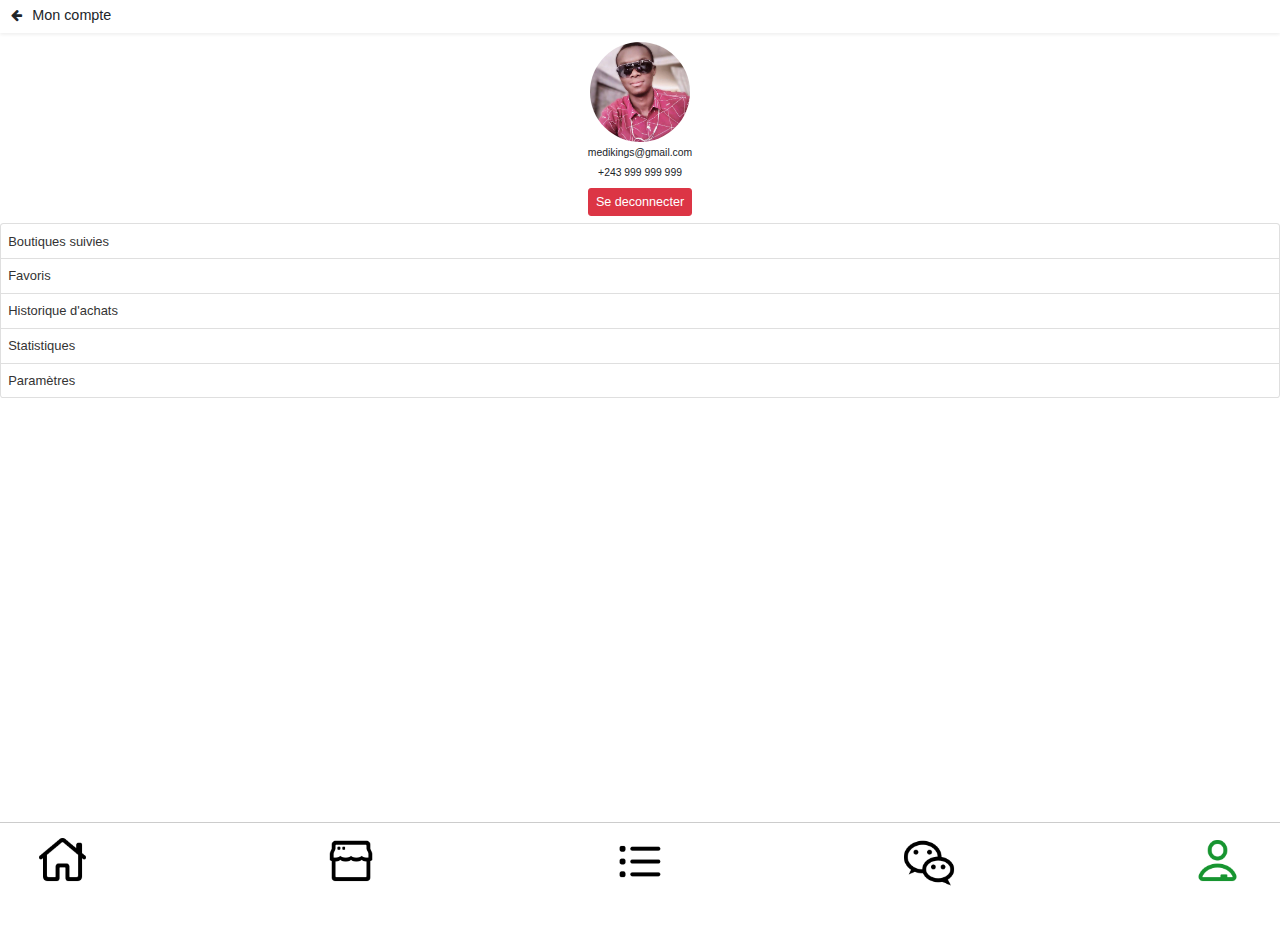
<file: profile.html>
<!DOCTYPE html>
<html>
<head>
	<meta charset="UTF-8">
    <meta http-equiv="X-UA-Compatible" content="IE=edge">
    <meta name="viewport" content="width=device-width, initial-scale=1.0">
    <link rel="stylesheet" href="static/css/bootstrap.min.css">
    <link rel="stylesheet" href="static/css/font-awesome.min.css">
    <link rel="stylesheet" type="text/css" href="static/css/style.css">
<title>Profile</title>
</head>
<body>
	<header>
		<div class="navbar justify-content-between align-items-center shadow-sm px-2">
			<h6 class="mb-0"><i class="fa fa-arrow-left" id="back"></i> Mon compte</h6>
		</div>
	</header>
	
	<div class="main profile">
		<div class="profile-infos text-center pt-2">
			<img src="static/img/medi.jpg" alt="profile picture">
			<div class="box">
				<small>medikings@gmail.com</small> <br>
				<small>+243 999 999 999</small>
			</div>
			<a href="index.html" class="btn btn-danger btn-sm mt-2">Se deconnecter</a>
		</div>
		<div class="links mt-2">
			<ul class="list-group">
				<li class="list-group-item p-2">
					<a href="#">Boutiques suivies</a>
				</li>
				<li class="list-group-item p-2">
					<a href="#">Favoris</a>
				</li>
				<li class="list-group-item p-2">
					<a href="#">Historique d'achats</a>
				</li>
				<li class="list-group-item p-2">
					<a href="#">Statistiques</a>
				</li>
				<li class="list-group-item p-2">
					<a href="settings.html">Paramètres</a>
				</li>
			</ul>
		</div>
	</div>
	
	<footer class="d-flex justify-content-between align-items-center text-center">
		<a href="home.html" class="nav-link"><img src="static/img/icones/home.png" alt=""></a>
		<a href="shops.html" class="nav-link"><img src="static/img/icones/shop.png" alt=""></a>
		<a href="categories.html" class="nav-link"><img src="static/img/icones/categories.png" alt=""></a>
		<a href="chats.html" class="nav-link"><img src="static/img/icones/chat.png" alt=""></a>
		<a href="profile.html" class="nav-link"><img src="static/img/icones/user_active.png" alt=""></a>
	</footer>

<script src="static/js/popper.min.js"></script>
<script src="static/js/jquery.min.js"></script>
<script src="static/js/bootstrap.min.js"></script>
<script src="static/js/main.js"></script>
</body>
</html>
</file>
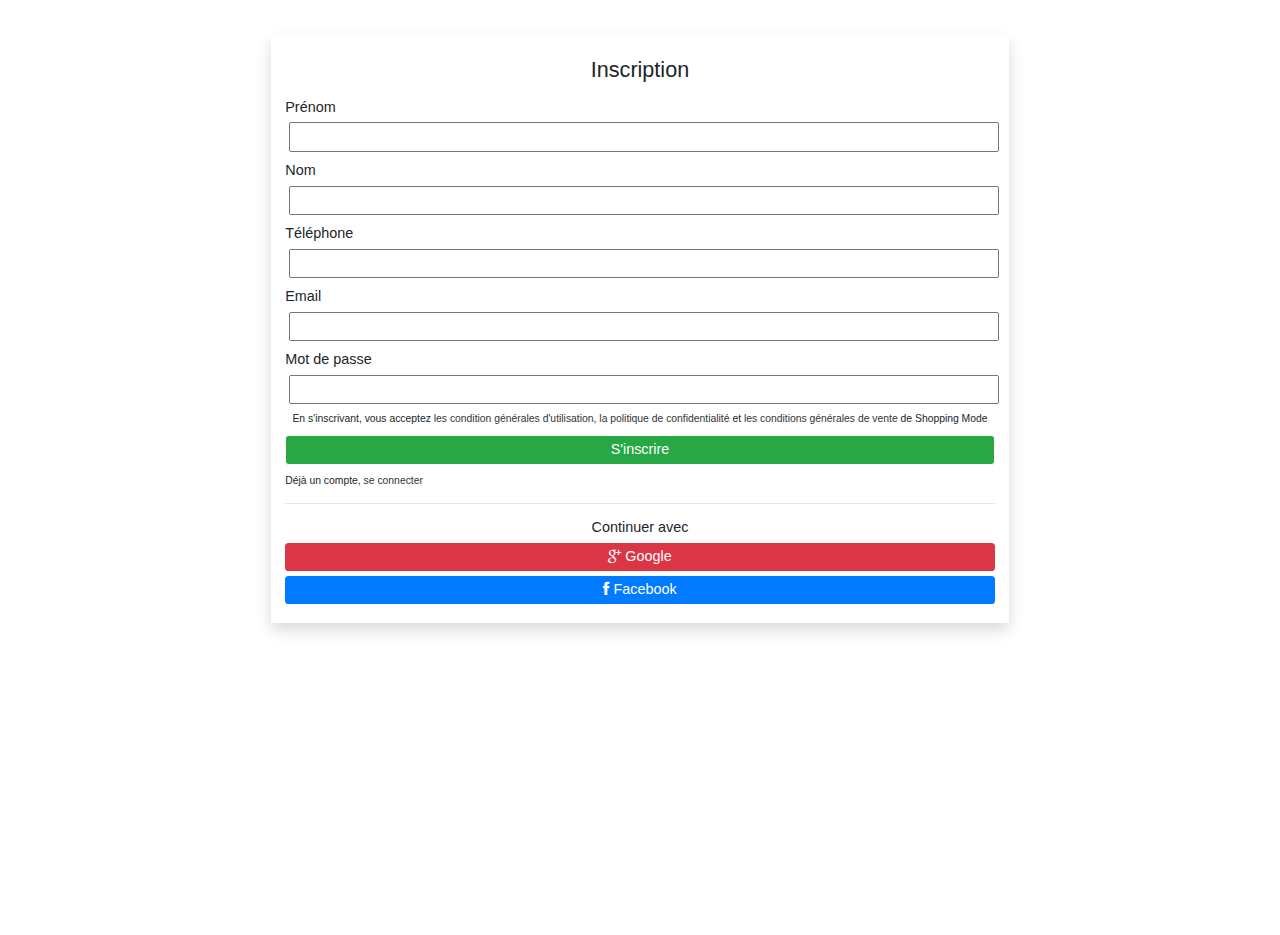
<file: register.html>
<!DOCTYPE html>
<html>
<head>
<meta charset="UTF-8">
    <meta http-equiv="X-UA-Compatible" content="IE=edge">
    <meta name="viewport" content="width=device-width, initial-scale=1.0">
    <link rel="stylesheet" href="static/css/bootstrap.min.css">
    <link rel="stylesheet" href="static/css/font-awesome.min.css">
    <link rel="stylesheet" type="text/css" href="static/css/style.css">
<title>Inscription</title>
</head>
<body>
	
	<div class="main h-100">
		<div class="d-flex justify-content-center align-items-center w-100 px-2">
			<div class="log-box">
				<form action="index.html" class="p-3 shadow">
					<h4 class="mt-2 mb-3 text-center">Inscription</h4>
					<label for="first_name">Prénom</label>
					<input type="text" name="first_name" id="first_name" required>
					<label for="last_name">Nom</label>
					<input type="text" name="last_name" id="last_name" required>
					<label for="phone">Téléphone</label>
					<input type="tel" name="phone" id="phone" required>
					<label for="email">Email</label>
					<input type="text" name="email" id="email" required>
					<label for="password">Mot de passe</label>
					<input type="password" name="password" id="password" required>
					<p class="m-0 px-2 text-center" style="line-height: 12px;">
						<small>En s'inscrivant, vous acceptez <a href="#">les condition générales d'utilisation</a>, <a href="#">la politique de confidentialité</a> et <a href="#">les conditions générales de vente</a> de Shopping Mode</small>
					</p>
					<button type="submit" class="btn btn-success">S'inscrire</button>
					<small>Déjà un compte, <a href="index.html">se connecter</a></small>
					<hr>
					<div class="social">
						
						<h6 class="text-center">Continuer avec</h6>
						<button class="btn btn-danger"><i class="fa fa-google-plus"></i> Google</button>
						<button class="btn btn-primary"><i class="fa fa-facebook"></i> Facebook</button>
					</div>
				</form>
			</div>
		</div>
	</div>

<script type="text/javascript" src="static/js/popper.min.js"></script>
    <script type="text/javascript" src="static/js/jquery.min.js"></script>
    <script type="text/javascript" src="static/js/bootstrap.min.js"></script>
    <script type="text/javascript" src="static/js/main.js"></script>
</body>
</html>
</file>
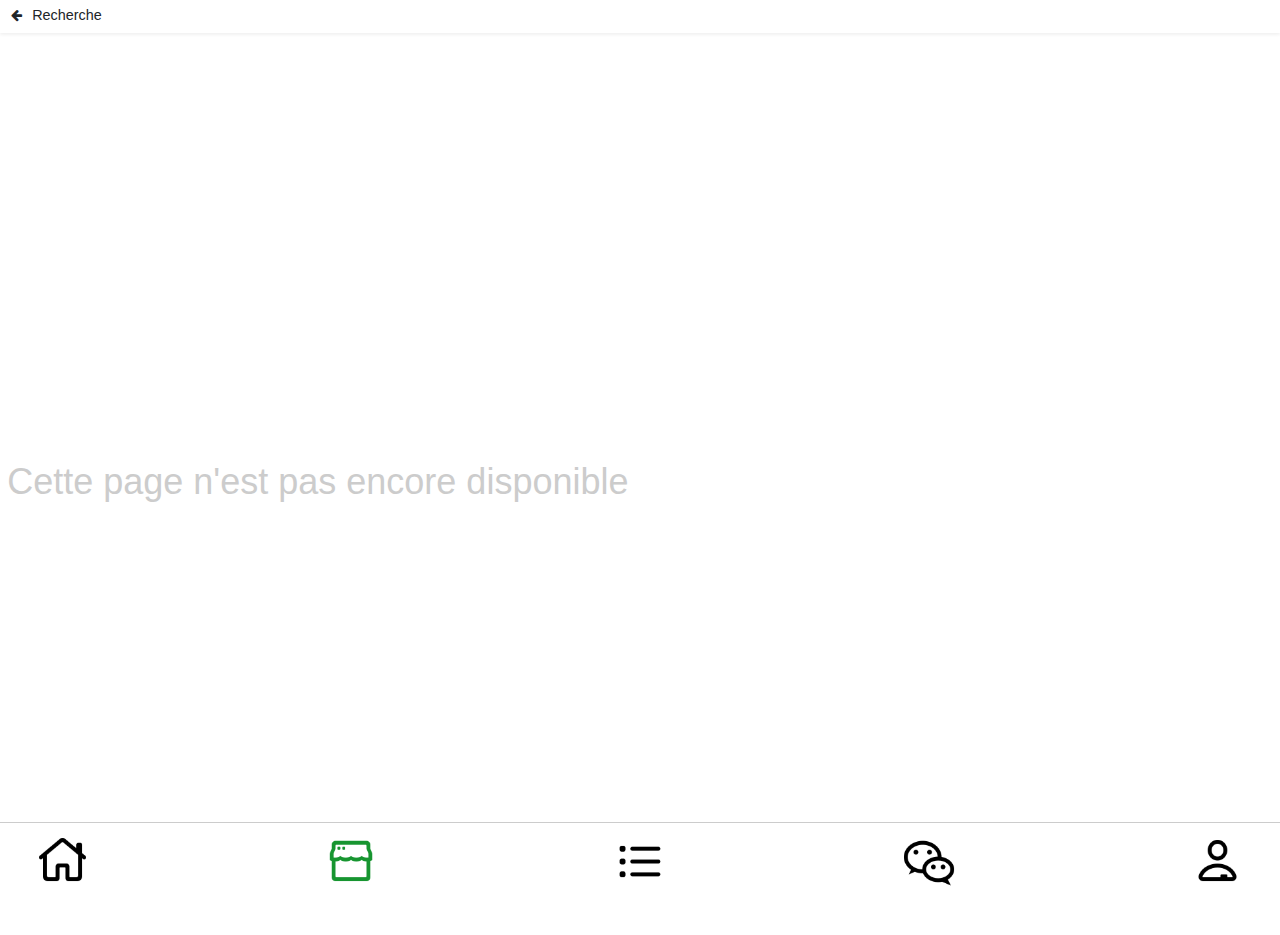
<file: search.html>
<!DOCTYPE html>
<html>
<head>
<meta charset="UTF-8">
    <meta http-equiv="X-UA-Compatible" content="IE=edge">
    <meta name="viewport" content="width=device-width, initial-scale=1.0">
    <link rel="stylesheet" href="static/css/bootstrap.min.css">
    <link rel="stylesheet" href="static/css/font-awesome.min.css">
    <link rel="stylesheet" type="text/css" href="static/css/style.css">
<title>Boutiques</title>
</head>
<body>
	<header>
		<div class="navbar justify-content-between align-items-center shadow-sm px-2">
			<h6 class="mb-0"><i class="fa fa-arrow-left" id="back"></i> Recherche</h6>
		</div>
	</header>
	
	<div class="main h-100">
		<div class="d-flex justify-content-between align-items-center w-100 h-100 text-center px-2">
			<h1 style="color: #ccc;">Cette page n'est pas encore disponible</h1>
		</div>
	</div>
	
	<footer class="d-flex justify-content-between align-items-center text-center">
		<a href="home.html" class="nav-link"><img src="static/img/icones/home.png" alt=""></a>
		<a href="shops.html" class="nav-link"><img src="static/img/icones/shop_active.png" alt=""></a>
		<a href="categories.html" class="nav-link"><img src="static/img/icones/categories.png" alt=""></a>
		<a href="chats.html" class="nav-link"><img src="static/img/icones/chat.png" alt=""></a>
		<a href="profile.html" class="nav-link"><img src="static/img/icones/user.png" alt=""></a>
	</footer>

<script type="text/javascript" src="static/js/popper.min.js"></script>
    <script type="text/javascript" src="static/js/jquery.min.js"></script>
    <script type="text/javascript" src="static/js/bootstrap.min.js"></script>
    <script type="text/javascript" src="static/js/main.js"></script>
</body>
</html>
</file>
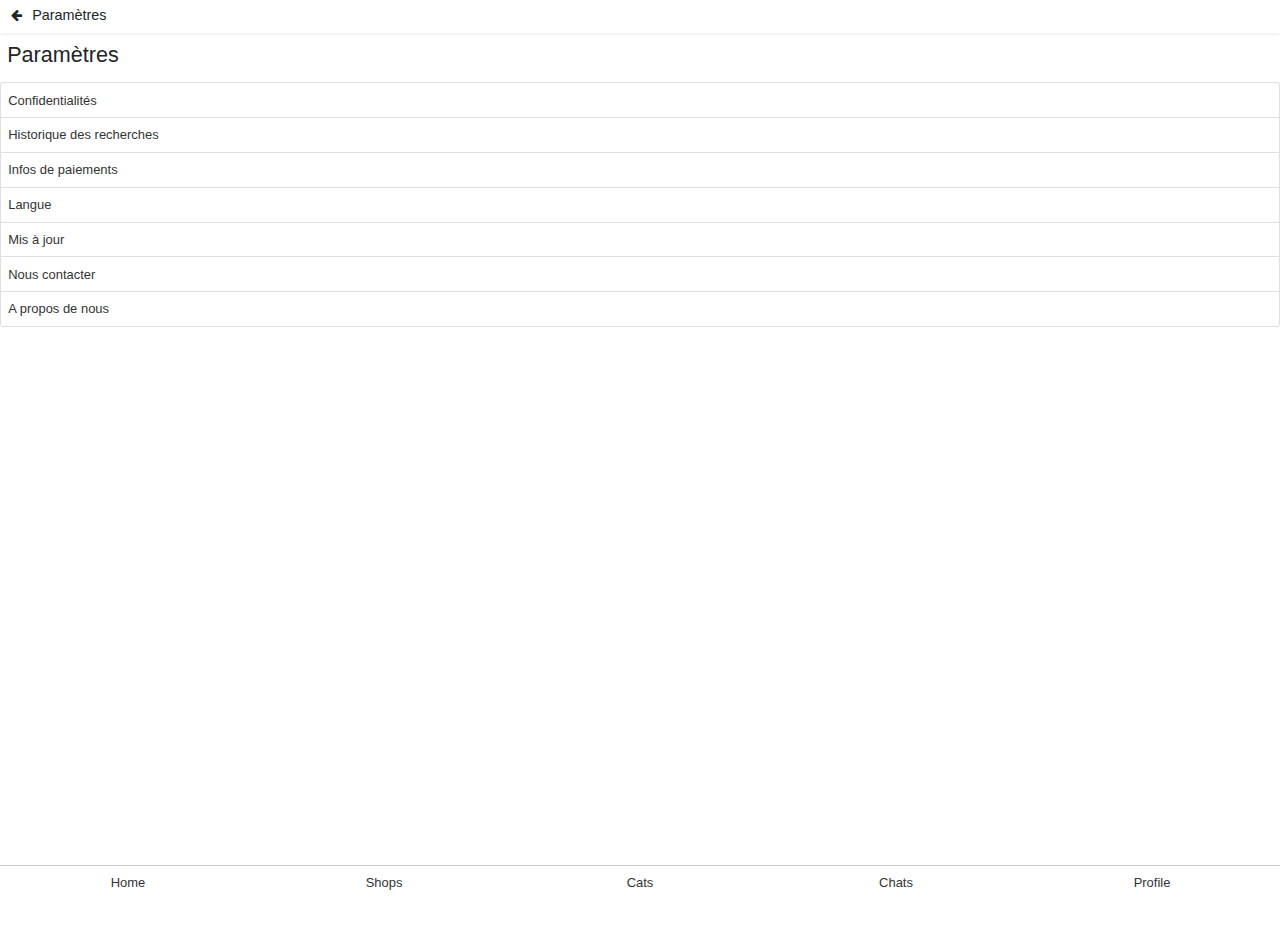
<file: settings.html>
<!DOCTYPE html>
<html>
<head>
	<meta charset="UTF-8">
    <meta http-equiv="X-UA-Compatible" content="IE=edge">
    <meta name="viewport" content="width=device-width, initial-scale=1.0">
    <link rel="stylesheet" href="static/css/bootstrap.min.css">
    <link rel="stylesheet" href="static/css/font-awesome.min.css">
    <link rel="stylesheet" type="text/css" href="static/css/style.css">
<title>Paramètres</title>
</head>
<body>
	<header>
		<div class="navbar justify-content-between align-items-center shadow-sm px-2">
			<h6 class="mb-0"><i class="fa fa-arrow-left" id="back"></i> Paramètres</h6>
		</div>
	</header>
	
	<div class="main profile">
		<h4 class="my-2 p-2">Paramètres</h4>
		<div class="links mt-2">
			<ul class="list-group">
				<li class="list-group-item p-2">
					<a href="#">Confidentialités</a>
				</li>
				<li class="list-group-item p-2">
					<a href="#">Historique des recherches</a>
				</li>
				<li class="list-group-item p-2">
					<a href="#">Infos de paiements</a>
				</li>
				<li class="list-group-item p-2">
					<a href="#">Langue</a>
				</li>
				<li class="list-group-item p-2">
					<a href="#">Mis à jour</a>
				</li>
				<li class="list-group-item p-2">
					<a href="#">Nous contacter</a>
				</li>
				<li class="list-group-item p-2">
					<a href="#">A propos de nous</a>
				</li>
			</ul>
		</div>
	</div>
	
	<footer class="d-flex justify-content-between align-items-center text-center">
		<a href="home.html" class="nav-link w-100">Home</a>
		<a href="shops.html" class="nav-link w-100">Shops</a>
		<a href="categories.html" class="nav-link w-100">Cats</a>
		<a href="chats.html" class="nav-link w-100">Chats</a>
		<a href="profile.html" class="nav-link w-100">Profile</a>
	</footer>

	<script type="text/javascript" src="static/js/popper.min.js"></script>
    <script type="text/javascript" src="static/js/jquery.min.js"></script>
    <script type="text/javascript" src="static/js/bootstrap.min.js"></script>
    <script type="text/javascript" src="static/js/main.js"></script>
</body>
</html>
</file>
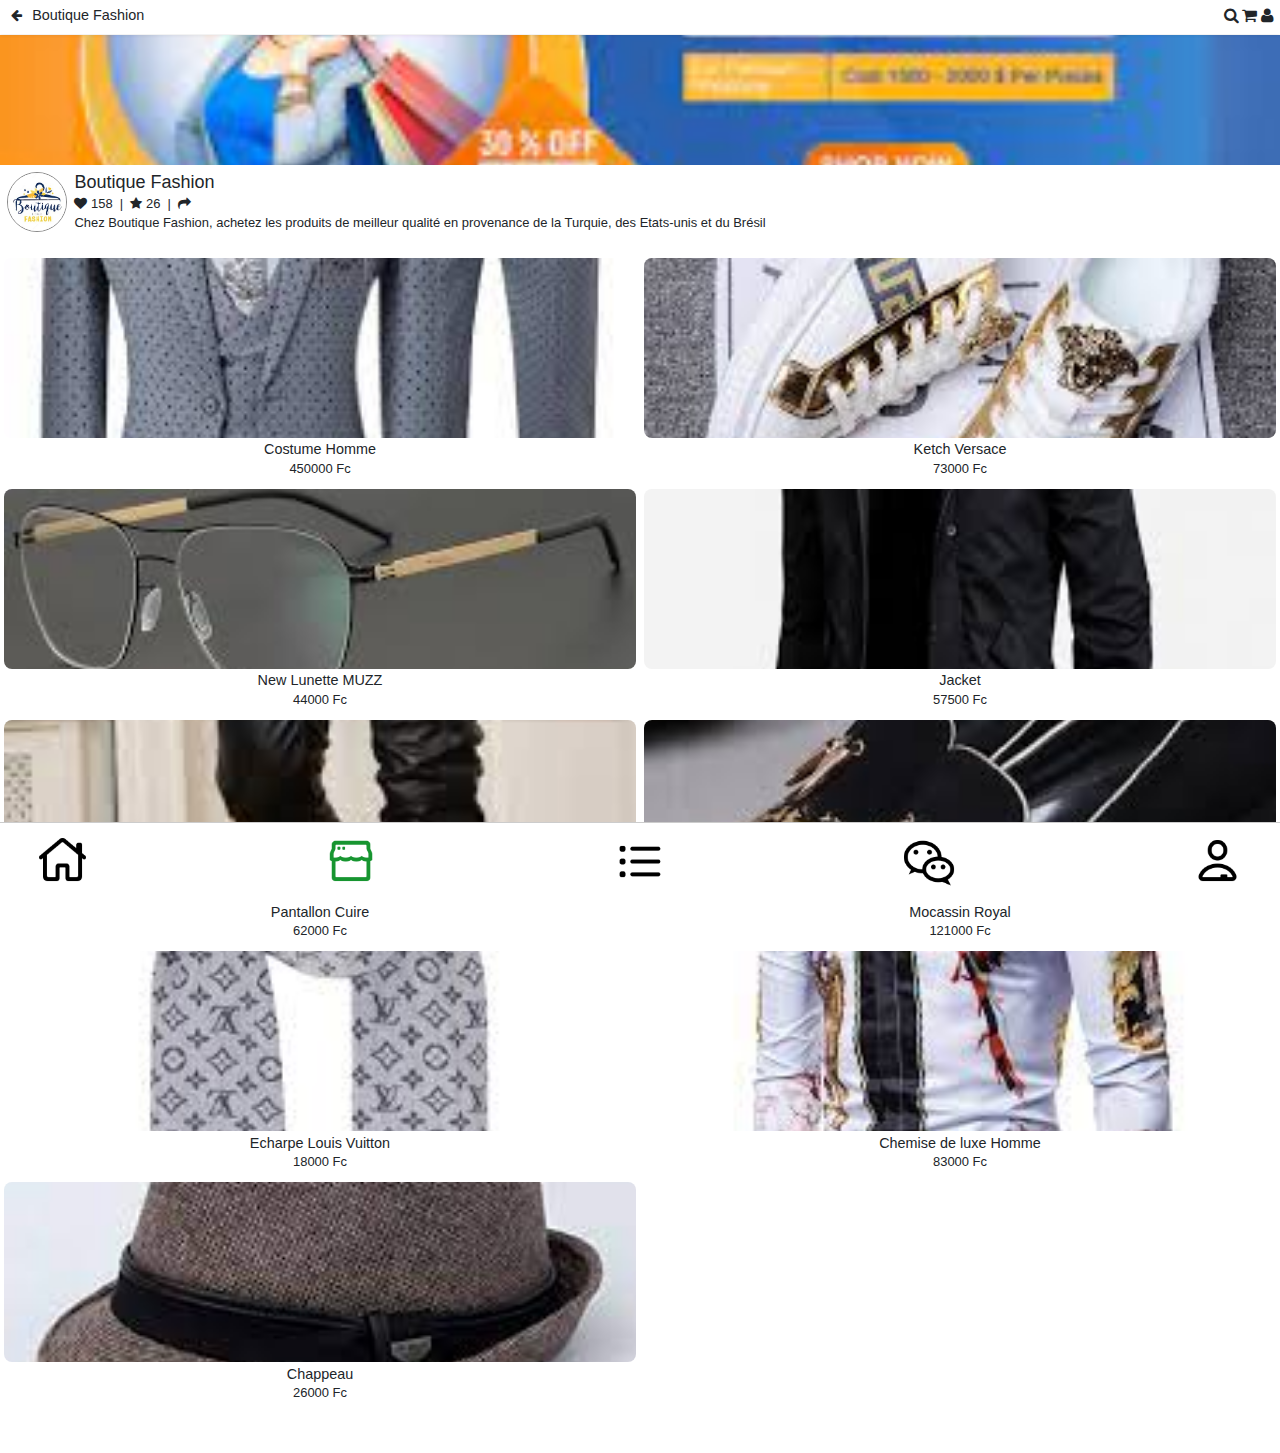
<file: shop-single.html>
<!DOCTYPE html>
<html>
<head>
<meta charset="UTF-8">
    <meta http-equiv="X-UA-Compatible" content="IE=edge">
    <meta name="viewport" content="width=device-width, initial-scale=1.0">
    <link rel="stylesheet" href="static/css/bootstrap.min.css">
    <link rel="stylesheet" href="static/css/font-awesome.min.css">
    <link rel="stylesheet" type="text/css" href="static/css/style.css">
<title>Vision Shop</title>
</head>
<body>
	<header>
		<div class="navbar justify-content-between align-items-center shadow-sm px-2">
			<h6 class="mb-0"><i class="fa fa-arrow-left" id="back"></i> Boutique Fashion</h6>
			<div class="btns">
				<i class="fa fa-search"></i>
				<i class="fa fa-shopping-cart"></i>
				<i class="fa fa-user"></i>
			</div>
		</div>
	</header>
	
	<div class="main shop-single pb-5">
		<div class="content">
			<div class="product">
				<img src="static/img/products/banner.jfif" class="shop-banner" style="width: 100%; height: 130px; object-fit: cover;">
				<div class="shop-infos d-flex m-2">
					<img src="static/img/shop_logos/images (8).jpg" class="shop-picture mr-2" style="width: 60px; height: 60px; object-fit: cover;">
					<div class="details">
						<h5 class="mb-0">Boutique Fashion</h5>
						<div>
							<i class="fa fa-heart"></i> 158 &nbsp;|&nbsp;
							<i class="fa fa-star"></i> 26 &nbsp;|&nbsp;
							<i class="fa fa-share"></i> &nbsp;
						</div>
						<p>Chez Boutique Fashion, achetez les produits de meilleur qualité
						en provenance de la Turquie, des Etats-unis et du Brésil</p>
					</div>
				</div>
			</div>
		</div>
	
		<div class="products mt-2">
			<div class="row m-0">
				<div class="col-6 p-1">
					<div class="card text-center">
						<a href="detail.html">
							<img src="static/img/products/costume1.jfif" class="card-img-top">
						</a>
						<div class="card-body p-1">
							<h6 class="card-title mb-0">Costume Homme</h6>
							<span>450000 Fc</span>
						</div>
					</div>
				</div>
				<div class="col-6 p-1">
					<div class="card text-center">
						<img src="static/img/products/ketch1.jfif" class="card-img-top">
						<div class="card-body p-1">
							<h6 class="card-title mb-0">Ketch Versace</h6>
							<span>73000 Fc</span>
						</div>
					</div>
				</div>
				<div class="col-6 p-1">
					<div class="card text-center">
						<img src="static/img/products/lunette.jfif" class="card-img-top">
						<div class="card-body p-1">
							<h6 class="card-title mb-0">New Lunette MUZZ</h6>
							<span>44000 Fc</span>
						</div>
					</div>
				</div>
				<div class="col-6 p-1">
					<div class="card text-center">
						<img src="static/img/products/jacket.jfif" class="card-img-top">
						<div class="card-body p-1">
							<h6 class="card-title mb-0">Jacket</h6>
							<span>57500 Fc</span>
						</div>
					</div>
				</div>
				<div class="col-6 p-1">
					<div class="card text-center">
						<img src="static/img/products/pantalon1.jfif" class="card-img-top">
						<div class="card-body p-1">
							<h6 class="card-title mb-0">Pantallon Cuire</h6>
							<span>62000 Fc</span>
						</div>
					</div>
				</div>
				<div class="col-6 p-1">
					<div class="card text-center">
						<img src="static/img/products/mocassin.jfif" class="card-img-top">
						<div class="card-body p-1">
							<h6 class="card-title mb-0">Mocassin Royal</h6>
							<span>121000 Fc</span>
						</div>
					</div>
				</div>
				<div class="col-6 p-1">
					<div class="card text-center">
						<img src="static/img/products/echarpe.jfif" class="card-img-top">
						<div class="card-body p-1">
							<h6 class="card-title mb-0">Echarpe Louis Vuitton</h6>
							<span>18000 Fc</span>
						</div>
					</div>
				</div>
				<div class="col-6 p-1">
					<div class="card text-center">
						<img src="static/img/products/chemise1.jfif" class="card-img-top">
						<div class="card-body p-1">
							<h6 class="card-title mb-0">Chemise de luxe Homme</h6>
							<span>83000 Fc</span>
						</div>
					</div>
				</div>
				<div class="col-6 p-1">
					<div class="card text-center">
						<img src="static/img/products/chapeau.jfif" class="card-img-top">
						<div class="card-body p-1">
							<h6 class="card-title mb-0">Chappeau</h6>
							<span>26000 Fc</span>
						</div>
					</div>
				</div>
			</div>
		</div>
	</div>
	
	<footer class="d-flex justify-content-between align-items-center text-center">
		<a href="home.html" class="nav-link"><img src="static/img/icones/home.png" alt=""></a>
		<a href="shops.html" class="nav-link"><img src="static/img/icones/shop_active.png" alt=""></a>
		<a href="categories.html" class="nav-link"><img src="static/img/icones/categories.png" alt=""></a>
		<a href="chats.html" class="nav-link"><img src="static/img/icones/chat.png" alt=""></a>
		<a href="profile.html" class="nav-link"><img src="static/img/icones/user.png" alt=""></a>
	</footer>

<script type="text/javascript" src="static/js/popper.min.js"></script>
    <script type="text/javascript" src="static/js/jquery.min.js"></script>
    <script type="text/javascript" src="static/js/bootstrap.min.js"></script>
    <script type="text/javascript" src="static/js/main.js"></script>
</body>
</html>
</file>
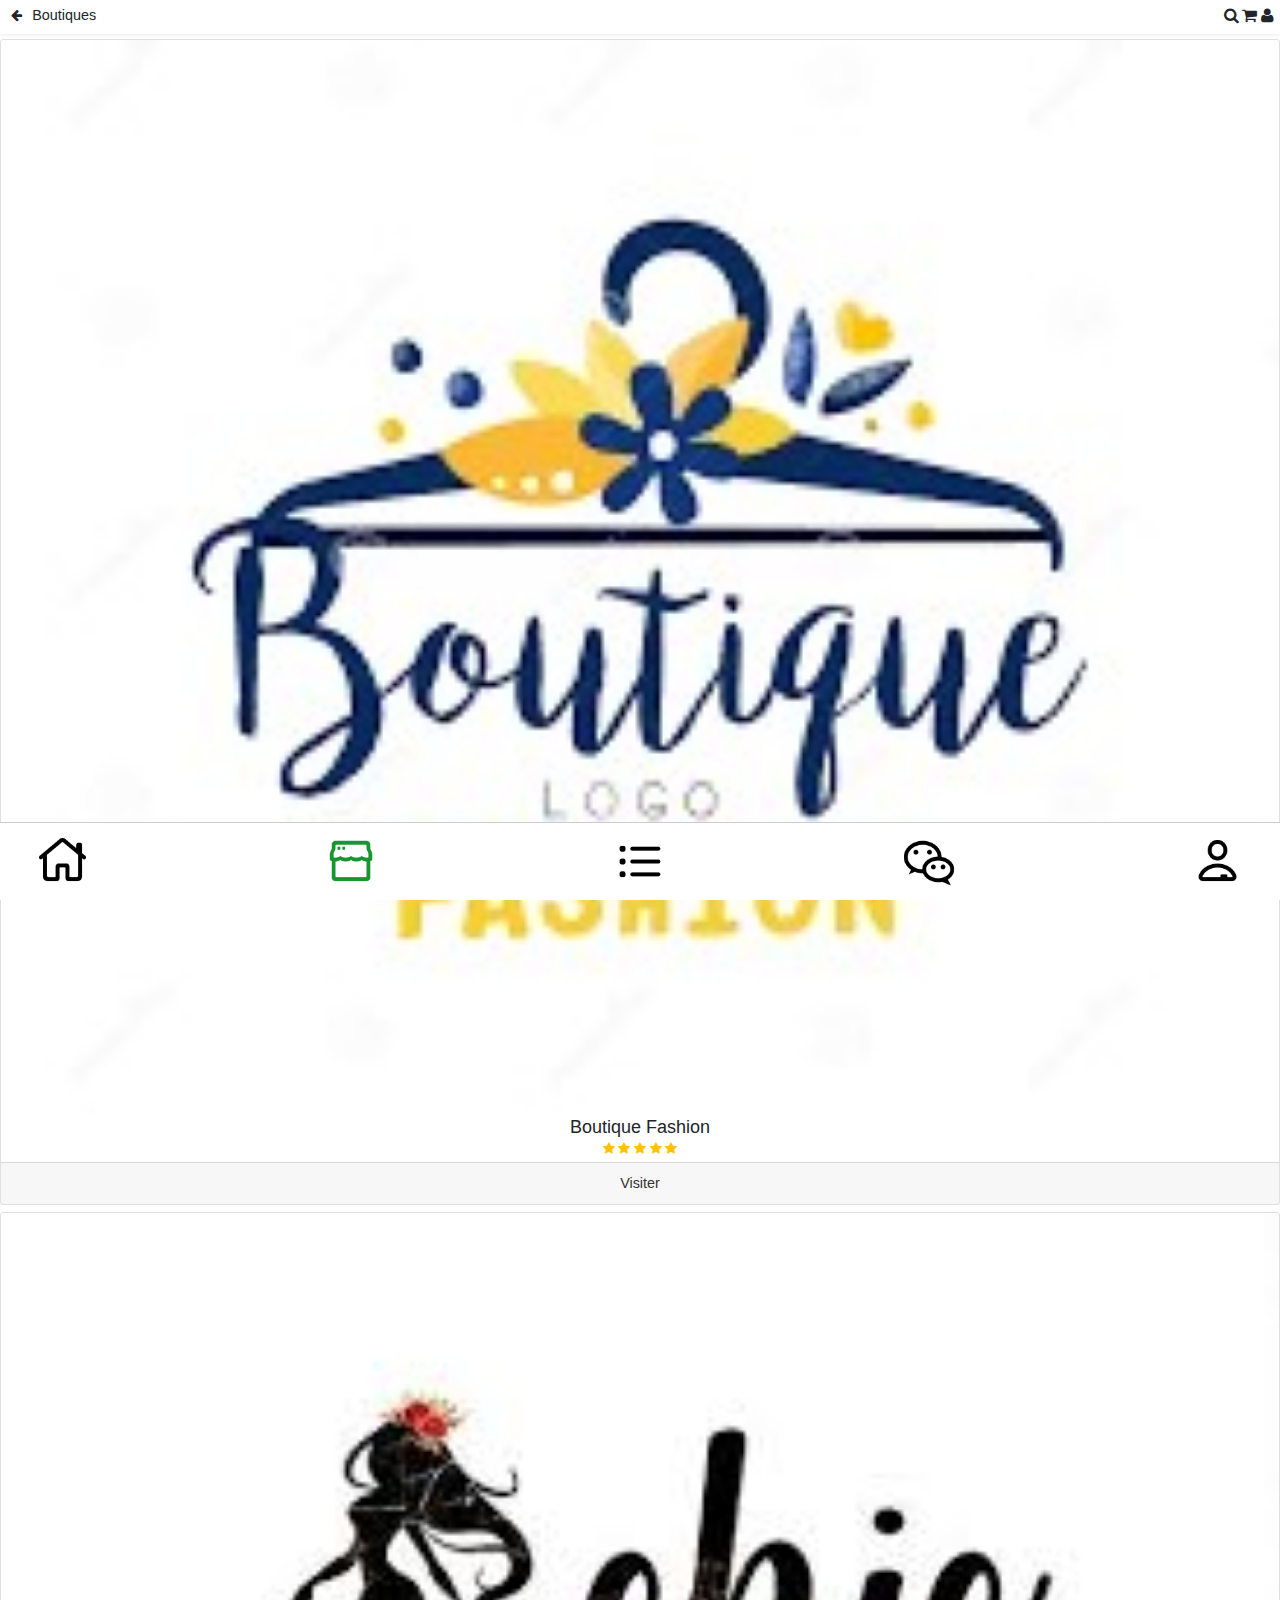
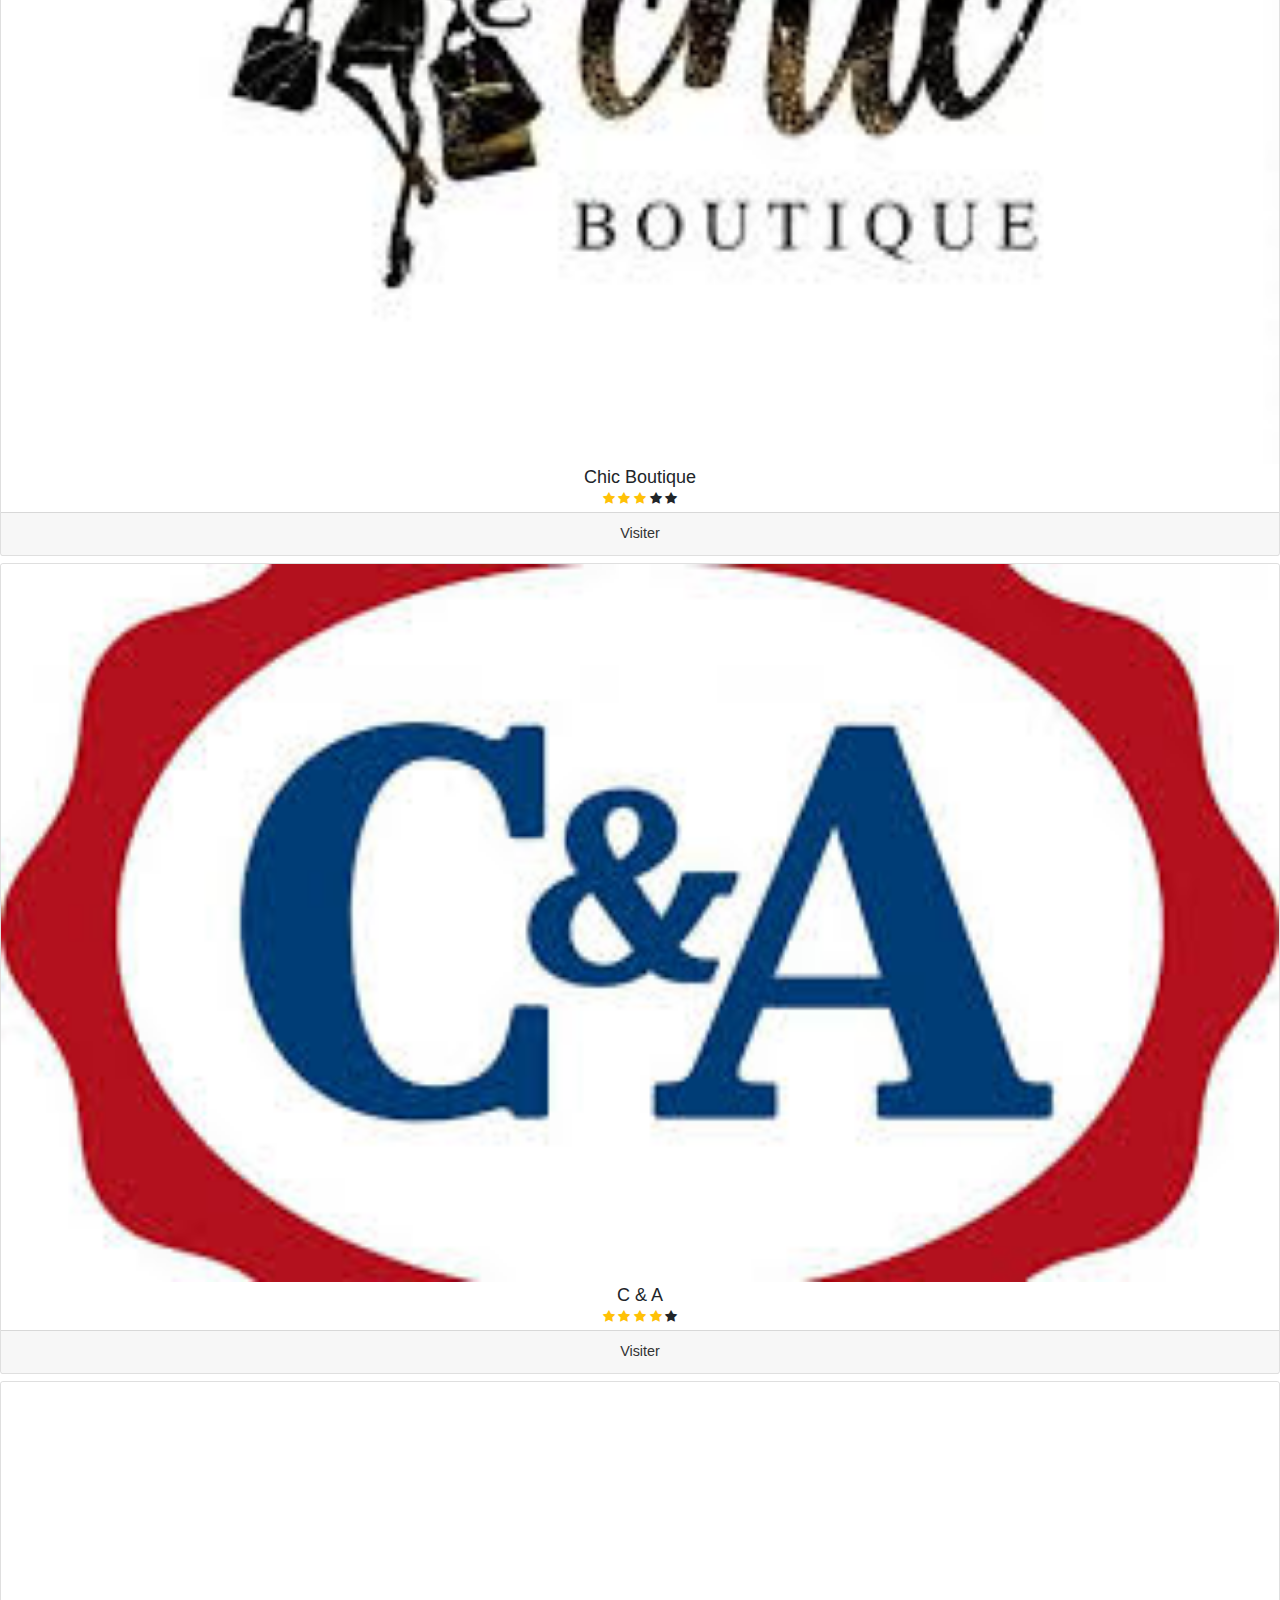
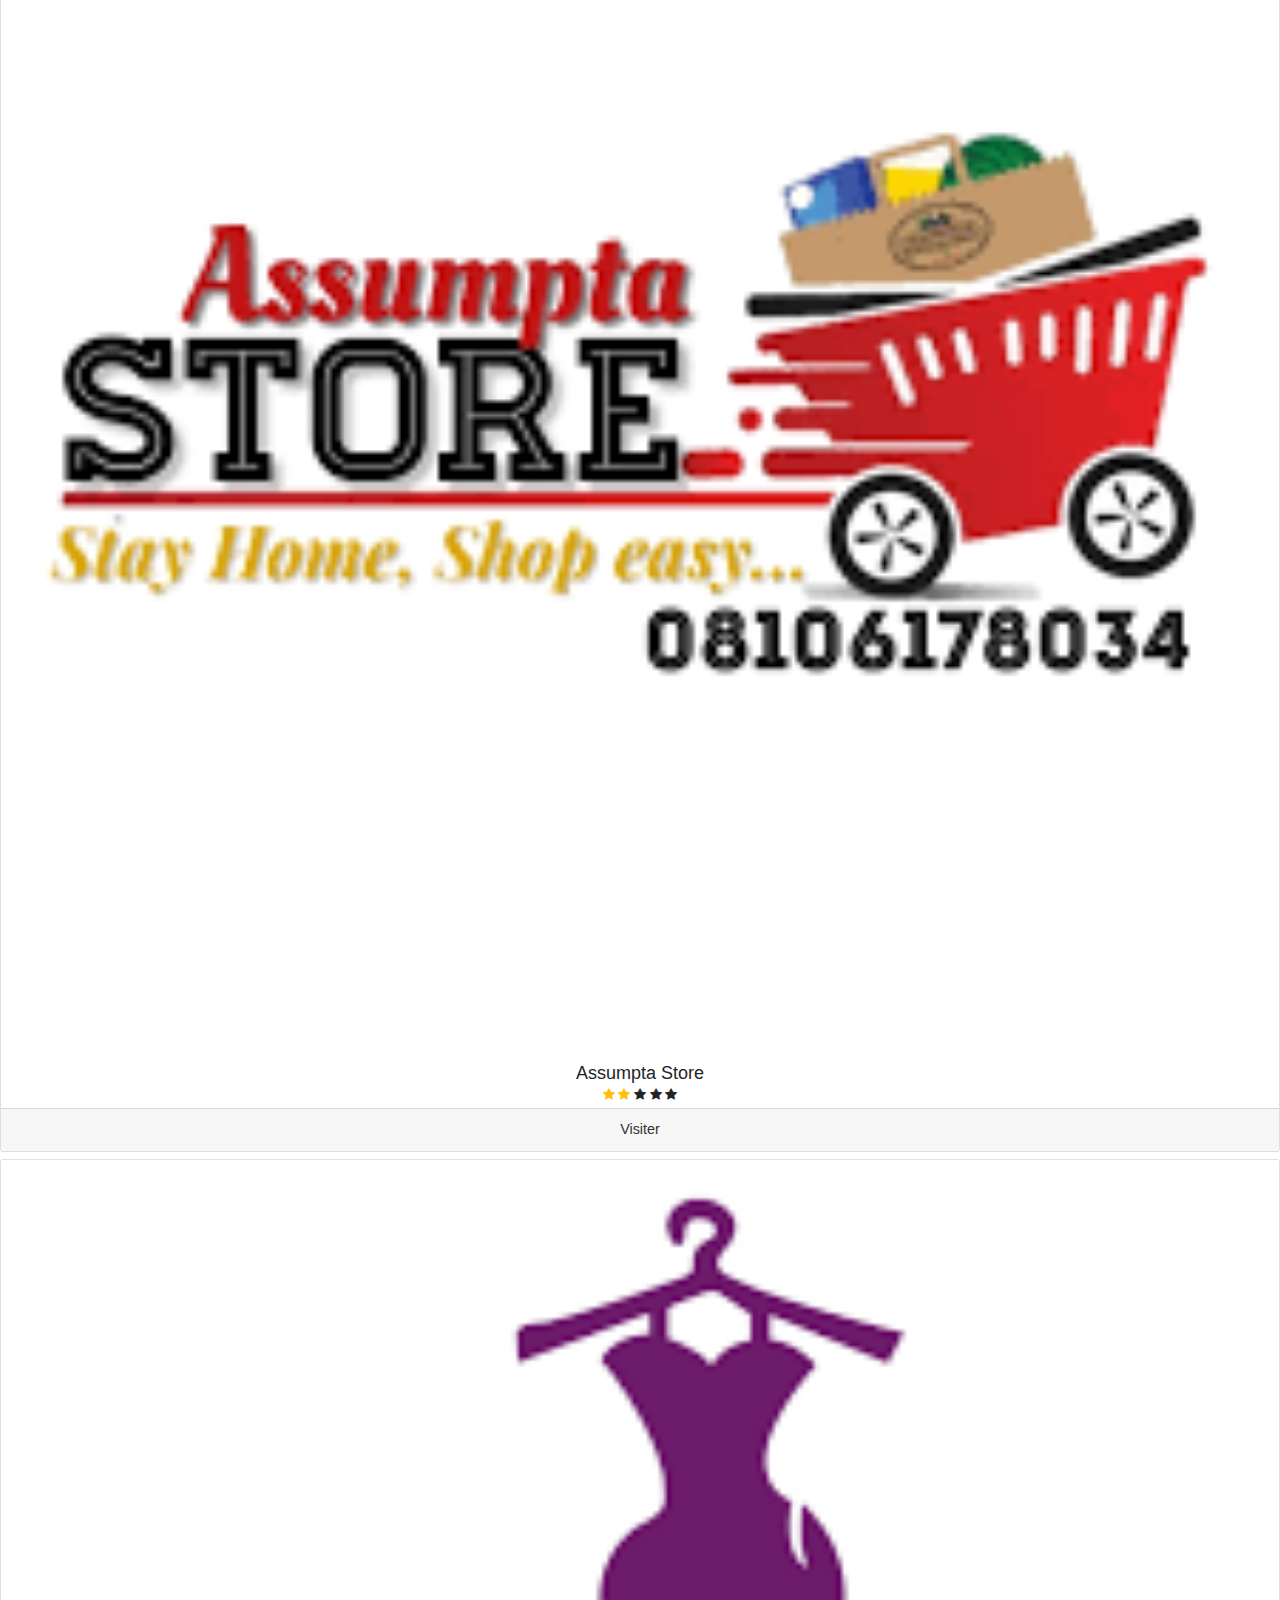
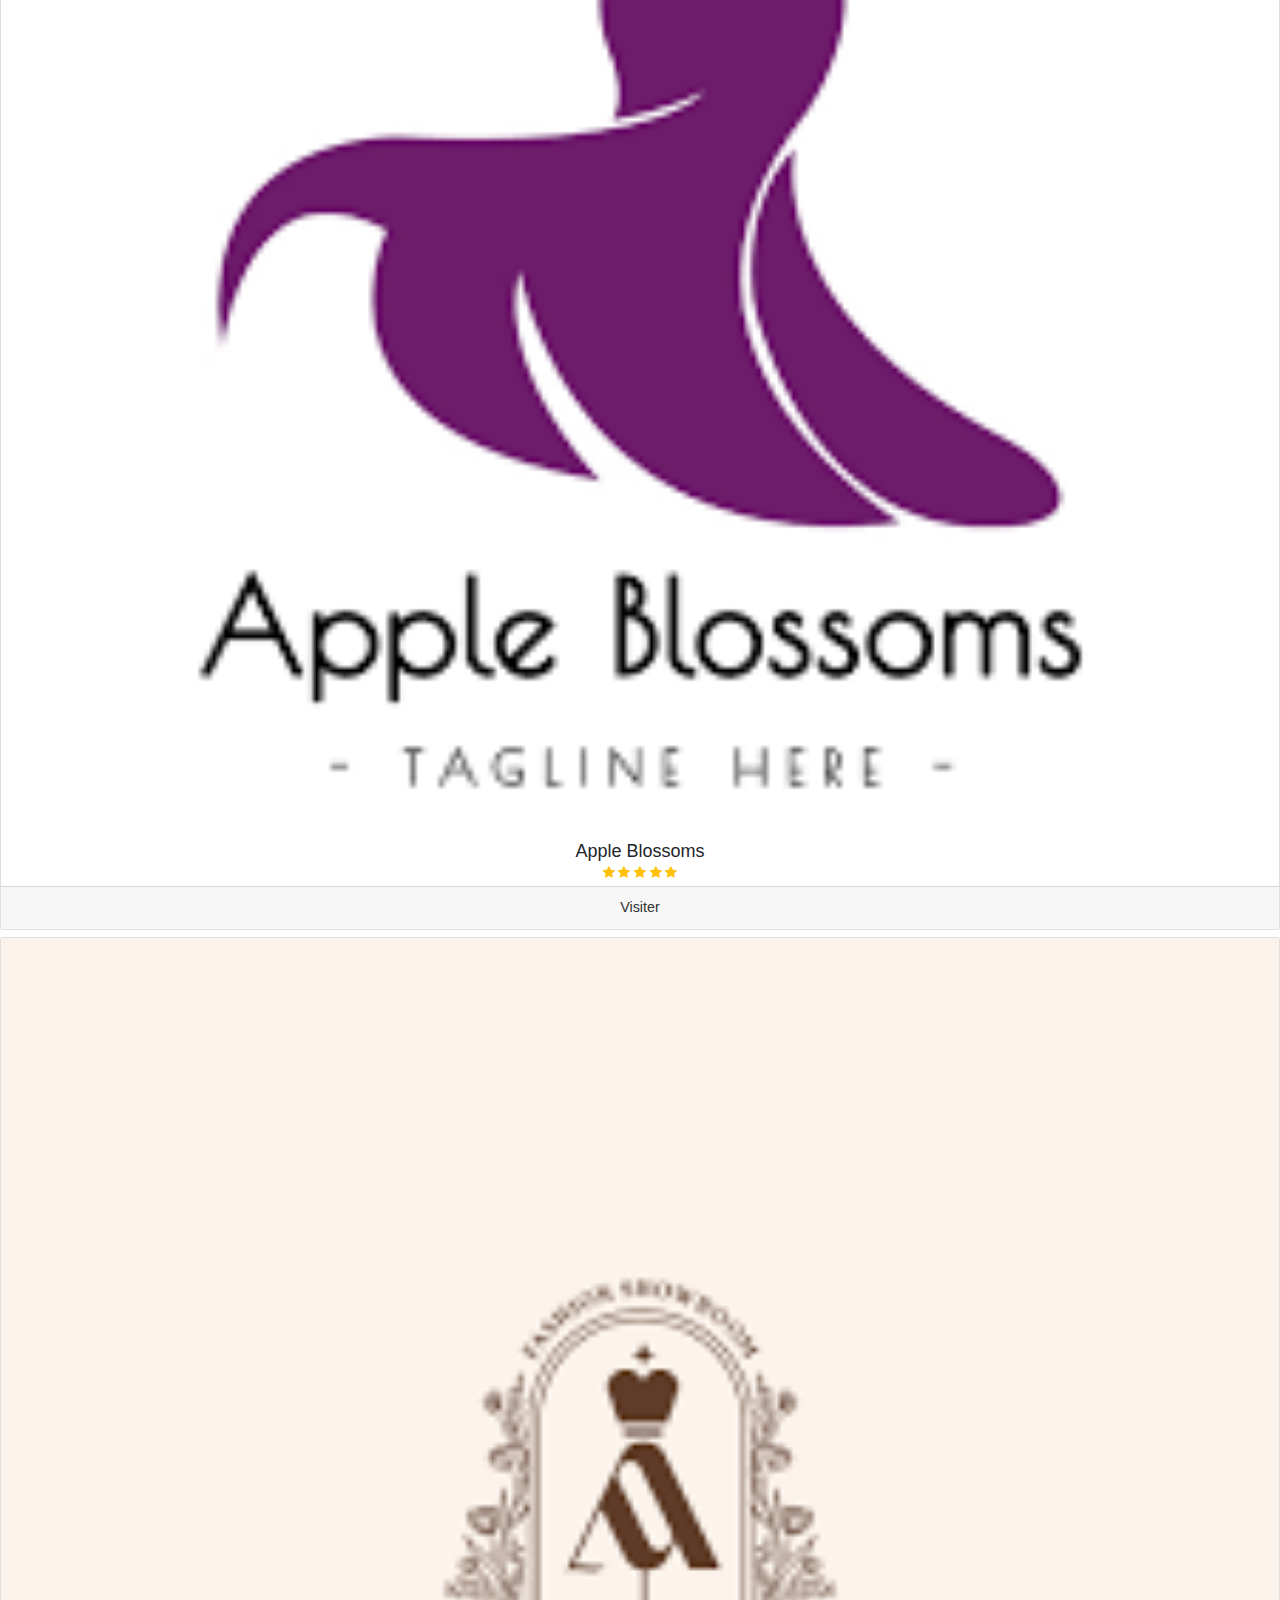
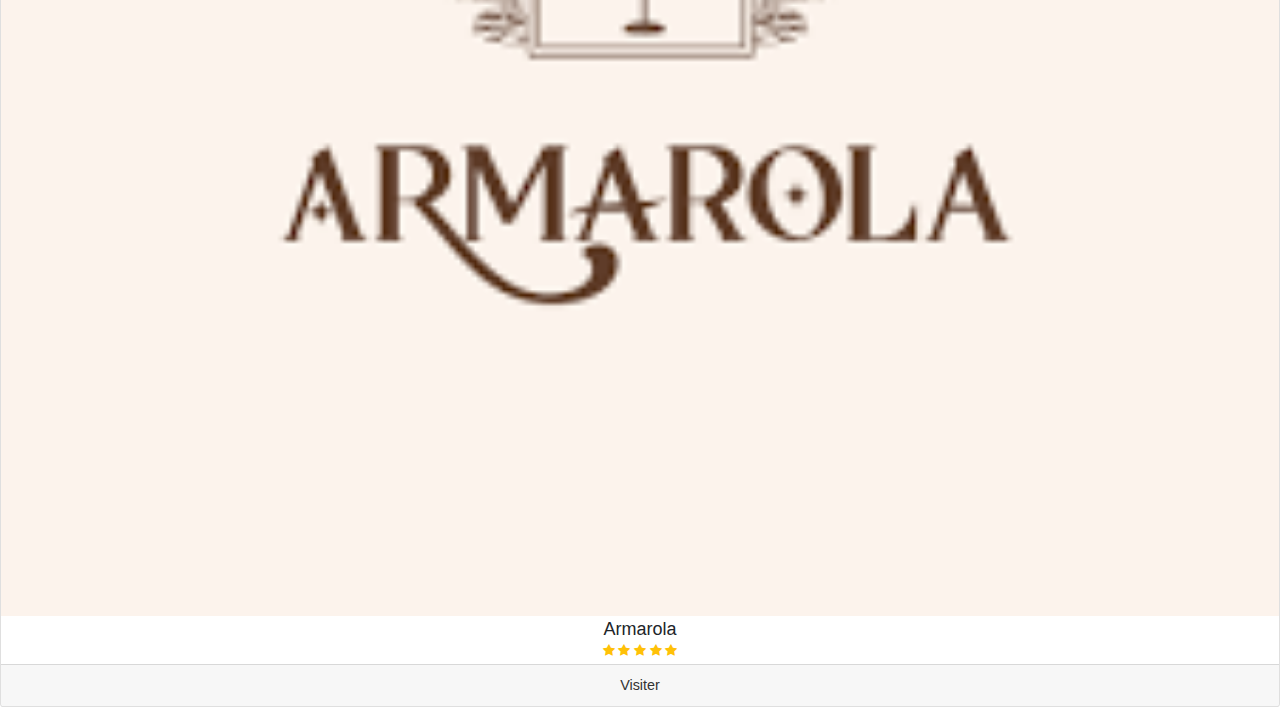
<file: shops.html>
<!DOCTYPE html>
<html>
<head>
<meta charset="UTF-8">
    <meta http-equiv="X-UA-Compatible" content="IE=edge">
    <meta name="viewport" content="width=device-width, initial-scale=1.0">
    <link rel="stylesheet" href="static/css/bootstrap.min.css">
    <link rel="stylesheet" href="static/css/font-awesome.min.css">
    <link rel="stylesheet" type="text/css" href="static/css/style.css">
<title>Boutiques</title>
</head>
<body>
	<header>
		<div class="navbar justify-content-between align-items-center shadow-sm px-2">
			<h6 class="mb-0"><i class="fa fa-arrow-left" id="back"></i> Boutiques</h6>
			<div class="btns">
				<i class="fa fa-search"></i>
				<i class="fa fa-shopping-cart"></i>
				<i class="fa fa-user"></i>
			</div>
		</div>
	</header>
	
	<div class="main">
		<div class="shops pt-1">
			<div class="card text-center mb-2">
				<img src="static/img/shop_logos/images (8).jpg" class="card-img-top">
				<div class="card-body p-1">
					<h5 class="card-title mb-0">Boutique Fashion</h5>
					<div class="stars">
						<i class="fa fa-star text-warning"></i>
						<i class="fa fa-star text-warning"></i>
						<i class="fa fa-star text-warning"></i>
						<i class="fa fa-star text-warning"></i>
						<i class="fa fa-star text-warning"></i>
					</div>
				</div>
				<div class="card-footer p-1">
					<a href="shop-single.html" class="btn btn-default">Visiter</a>
				</div>
			</div>
			<div class="card text-center mb-2">
				<img src="static/img/shop_logos/images (3).jpeg" class="card-img-top">
				<div class="card-body p-1">
					<h5 class="card-title mb-0">Chic Boutique</h5>
					<div class="stars">
						<i class="fa fa-star text-warning"></i>
						<i class="fa fa-star text-warning"></i>
						<i class="fa fa-star text-warning"></i>
						<i class="fa fa-star"></i>
						<i class="fa fa-star"></i>
					</div>
				</div>
				<div class="card-footer p-1">
					<a href="shop-single.html" class="btn btn-default">Visiter</a>
				</div>
			</div>
			<div class="card text-center mb-2">
				<img src="static/img/shop_logos/images.jpeg" class="card-img-top">
				<div class="card-body p-1">
					<h5 class="card-title mb-0">C & A</h5>
					<div class="stars">
						<i class="fa fa-star text-warning"></i>
						<i class="fa fa-star text-warning"></i>
						<i class="fa fa-star text-warning"></i>
						<i class="fa fa-star text-warning"></i>
						<i class="fa fa-star"></i>
					</div>
				</div>
				<div class="card-footer p-1">
					<a href="shop-single.html" class="btn btn-default">Visiter</a>
				</div>
			</div>
			<div class="card text-center mb-2">
				<img src="static/img/shop_logos/images (9).png" class="card-img-top">
				<div class="card-body p-1">
					<h5 class="card-title mb-0">Assumpta Store</h5>
					<div class="stars">
						<i class="fa fa-star text-warning"></i>
						<i class="fa fa-star text-warning"></i>
						<i class="fa fa-star"></i>
						<i class="fa fa-star"></i>
						<i class="fa fa-star"></i>
					</div>
				</div>
				<div class="card-footer p-1">
					<a href="shop-single.html" class="btn btn-default">Visiter</a>
				</div>
			</div>
			<div class="card text-center mb-2">
				<img src="static/img/shop_logos/dress.png" class="card-img-top">
				<div class="card-body p-1">
					<h5 class="card-title mb-0">Apple Blossoms</h5>
					<div class="stars">
						<i class="fa fa-star text-warning"></i>
						<i class="fa fa-star text-warning"></i>
						<i class="fa fa-star text-warning"></i>
						<i class="fa fa-star text-warning"></i>
						<i class="fa fa-star text-warning"></i>
					</div>
				</div>
				<div class="card-footer p-1">
					<a href="shop-single.html" class="btn btn-default">Visiter</a>
				</div>
			</div>
			<div class="card text-center mb-2">
				<img src="static/img/shop_logos/images (12).png" class="card-img-top">
				<div class="card-body p-1">
					<h5 class="card-title mb-0">Armarola</h5>
					<div class="stars">
						<i class="fa fa-star text-warning"></i>
						<i class="fa fa-star text-warning"></i>
						<i class="fa fa-star text-warning"></i>
						<i class="fa fa-star text-warning"></i>
						<i class="fa fa-star text-warning"></i>
					</div>
				</div>
				<div class="card-footer p-1">
					<a href="shop-single.html" class="btn btn-default">Visiter</a>
				</div>
			</div>
		</div>
	</div>
	
	<footer class="d-flex justify-content-between align-items-center text-center">
		<a href="home.html" class="nav-link"><img src="static/img/icones/home.png" alt=""></a>
		<a href="shops.html" class="nav-link"><img src="static/img/icones/shop_active.png" alt=""></a>
		<a href="categories.html" class="nav-link"><img src="static/img/icones/categories.png" alt=""></a>
		<a href="chats.html" class="nav-link"><img src="static/img/icones/chat.png" alt=""></a>
		<a href="profile.html" class="nav-link"><img src="static/img/icones/user.png" alt=""></a>
	</footer>

<script type="text/javascript" src="static/js/popper.min.js"></script>
    <script type="text/javascript" src="static/js/jquery.min.js"></script>
    <script type="text/javascript" src="static/js/bootstrap.min.js"></script>
    <script type="text/javascript" src="static/js/main.js"></script>
</body>
</html>
</file>
<file: static/css/style.css>
html, body {
	margin: 0px;
	padding: 0px;
	box-sizing: border-box;
	font-size: 0.9rem;
	height: 100%;
}

a {
	text-decoration: none !important;
	color: #333;
}

#back {
	border-radius: 50%;
	padding: 3px 6px 3px 4px;
	transition: all 200ms;
}

#back:hover, #back:focus, #back:active {
	background-color: #ddd;
	transition: all 200ms;
}

header {
	position: fixed;
	top: 0px;
	left: 0px;
	right: 0px;
	background-color: #fff;
	z-index: 999;
}

header .btns a {
	padding: 4px 6px;
	border-radius: 50%;
	transition: all 100ms;
}

header .btns a:hover {
	background-color: #ddd;
	transition: all 100ms;
}

header i {
	font-size: 1.1rem;
}

header h6 i {
	font-size: 0.9rem;
}

.main {
	margin: 35px 0px;
}

.items-container {
	overflow: auto;
}

.items-container .item {
	position: relative;
}

.items-container .item .name {
	position: absolute;
	top: 0px;
	bottom: 0px;
	width: 100%;
	display: flex;
	align-items: flex-end;
	justify-content: center;
	padding: 3px;
	color: #fff;
	background-image: linear-gradient(to top, #333 10%, transparent 90%);
	margin-bottom: 0px;
	font-size: 1rem;
	font-weight: 500;
}

.table {
	margin: 0px;
}

table td {
	margin: 0px;
	padding: 0px;
}

.item img {
	height: 200px;
	width: 150px;
	object-fit: cover;
	border-radius: 10px;
	margin-bottom: 5px;
}

.product-picture {
	display: block;
	width: 100%;
	max-height: 60%;
	object-fit: cover;
	border-radius: 15px;
}

.shop-picture {
	width: 40px;
	height: 40px;
	object-fit: cover;
	border-radius: 50%;
	border: 1px solid #888;
}

.shop-suggest {
	border-top: 1px solid #ddd;
	border-bottom: 1px solid #ddd;
}

.table-container {
	overflow: auto;
}

.shop-suggest table {
	border: none;
}

.table td, .table th {
    border-top: none;
}

.shop-suggest .card {
	width: 13rem;
}

.shop-suggest .card img {
	width: 100%;
	height: 150px;
	object-fit: cover;
	border-bottom: 1px solid #eee;
}


/******* Détail product *******/
.similar-products .card {
	border: none;
}

.similar-products .card img {
	width: 10rem;
	height: 180px;
	object-fit: cover;
	border-radius: 8px;
}


/******* Single Shop *******/
.shop-single .shop-banner {
	width: 100%;
	height: 300px;
	object-fit: cover;
}

.shop-single .shop-picture img {
	width: 60px;
	height: 60px;
	object-fit: cover;
	border-radius: 50%;
}

.shop-single .products .card {
	border: none;
}

.shop-single .products .card img {
	width: 100%;
	height: 180px;
	object-fit: cover;
	border-radius: 8px;
}


/******* Chat list *******/
.chat-list {
	padding: 5px 10px 30px;
}

.chat-list .chat-item:hover {
	background-color: rgb(245, 245, 245);
	transition: all 200ms;
}

.chat-list img {
	width: 50px;
	height: 50px;
	object-fit: cover;
	border-radius: 50%;
	border: 2px solid #aaa;
}


/******* Chat single *******/
.chat-dest-icon {
	width: 25px;
	height: 25px;
	border-radius: 50%;
	object-fit: cover;
	border: 1px solid #aaa;
}

.chat-container {
	display: flex;
	flex-direction: column;
	padding: 0.5rem;
	padding-bottom: 4.5rem;
}

.chat-container .chat {
	margin-bottom: 5px;
	max-width: 85%;
}

.chat-container .chat span {
	border-radius: 5px;
	padding: 3px 5px;
	display: inline-block;
}

.chat-container .dest span {
	background-color: #dee;
}

.chat-container .exp {
	align-self: flex-end;
}

.chat-container .exp span {
	background-color: rgb(175, 207, 230);
}

.add-chat {
	position: fixed;
	width: 100%;
	bottom: 43px;
}

.add-chat form {
	position: relative;
	background-color: #ddd;
}

.add-chat form input {
	width: 100%;
	padding: 6px 43px 5px 8px;
	background: transparent;
	outline: none;
	border: none;
}

.add-chat form button {
	position: fixed;
	right: 0px;
	padding: 5px 13px;
	border: none;
}

.add-chat form button img {
	width: 20px;
}


/******* Login & Register *******/
.log-box form {
	min-width: 20rem;
}

.log-box form label {
	display: block;
	width: 100%;
	font-weight: 500;
	margin-bottom: 0px;
	font-size: 1rem;
}

.log-box form input {
	display: block;
	width: 100%;
	outline: none;
	padding: 3px;
	margin: 4px;
	margin-bottom: 8px;
}

.log-box button[type="submit"] {
	display: block;
	width: 100%;
	outline: none;
	padding: 3px;
	border: 1px solid;
	margin: 10px 0px 5px;
}

.log-box .social button {
	display: block;
	width: 100%;
	outline: none;
	padding: 3px;
	border: none;
	margin-bottom: 5px;
}


/******* Profile *******/
.profile .profile-infos img {
	width: 100px;
	height: 100px;
	border-radius: 50%;
	object-fit: cover;
	-o-object-fit: cover;
}

.profile .links a {
	display: block;
	color: #333;
	text-decoration: none;
}



/******* Footer *******/
footer {
	position: fixed;
	bottom: 0px;
	width: 100%;
	background-color: #fff;
	border-top: 1px solid #ccc;
	z-index: 999;
}

footer img {
	width: 65%;
}
</file>
